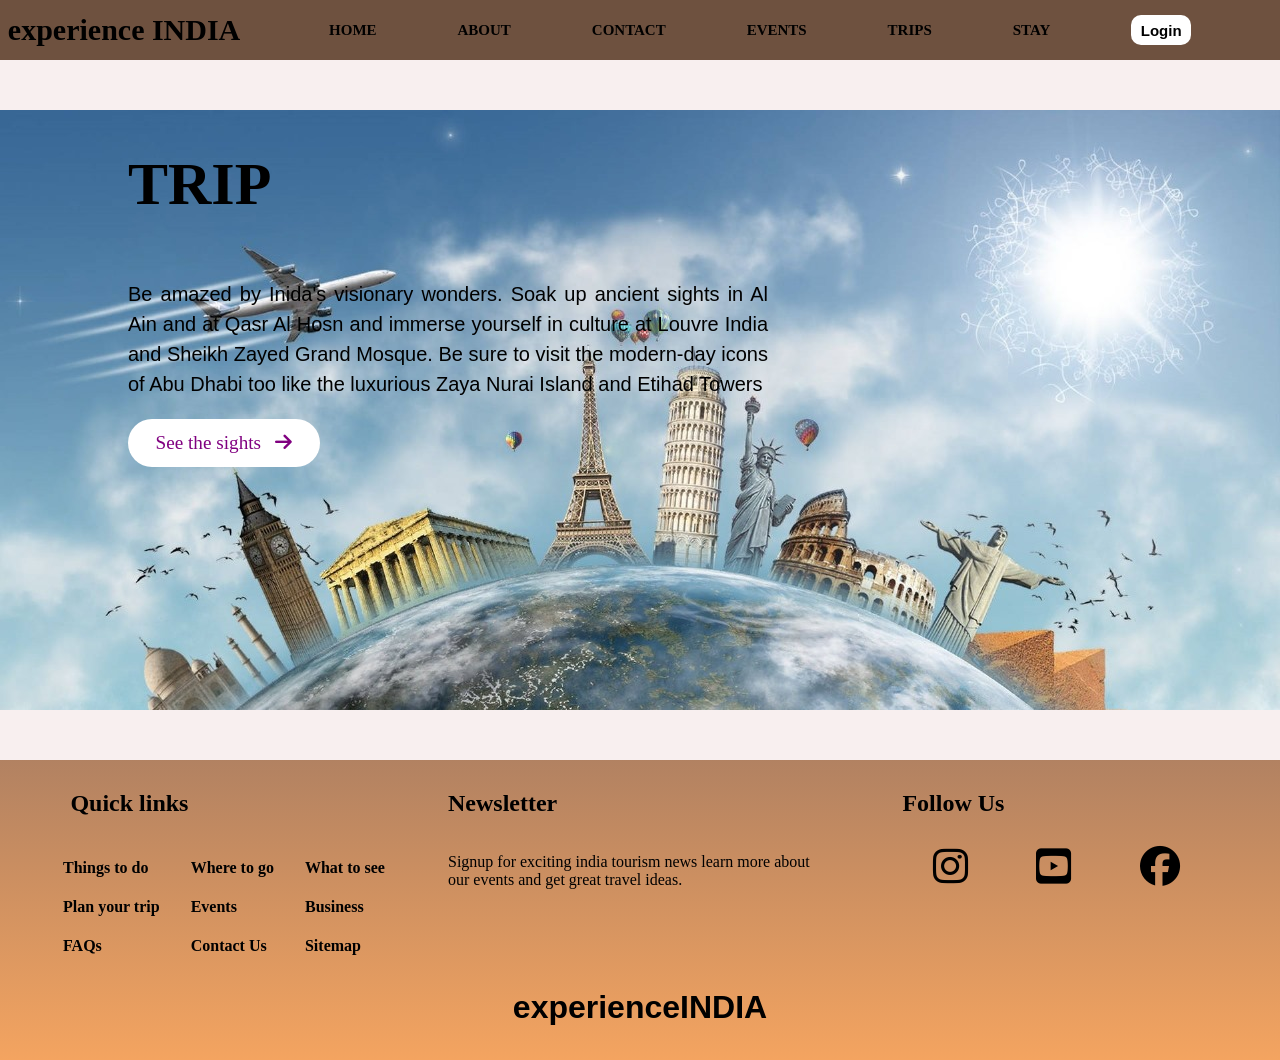
<file: index.html>
<!doctype html>
<html lang="en">
  <head>
    <meta charset="UTF-8" />
    <meta name="viewport" content="width=device-width, initial-scale=1.0" />
    <title>Trip</title>
    <link
      rel="stylesheet"
      href="https://cdnjs.cloudflare.com/ajax/libs/font-awesome/6.7.2/css/all.min.css"
      integrity="sha512-Evv84Mr4kqVGRNSgIGL/F/aIDqQb7xQ2vcrdIwxfjThSH8CSR7PBEakCr51Ck+w+/U6swU2Im1vVX0SVk9ABhg=="
      crossorigin="anonymous"
      referrerpolicy="no-referrer"
    />
    <link rel="stylesheet" href="./css/index.css" />
    <link rel="stylesheet" href="./css/nav.css" />
    <link rel="stylesheet" href="./css/footer.css" />
    <link
      rel="stylesheet"
      href="https://cdnjs.cloudflare.com/ajax/libs/font-awesome/6.7.2/css/all.min.css"
      integrity="sha512-Evv84Mr4kqVGRNSgIGL/F/aIDqQb7xQ2vcrdIwxfjThSH8CSR7PBEakCr51Ck+w+/U6swU2Im1vVX0SVk9ABhg=="
      crossorigin="anonymous"
      referrerpolicy="no-referrer"
    />
  </head>

  <body>
    <div class="parent">
      <div class="navbar">
        <label style="font-size: 30px; font-weight: bold"
          >experience INDIA</label
        >
        <div class="links">
          <a href="./index.html" class="link">HOME</a>
          <a href="./html/about.html" class="link">ABOUT</a>
          <a href="./html/contact.html" class="link">CONTACT</a>
          <a href="./html/events.html" class="link">EVENTS</a>
          <a href="./index.html" class="link">TRIPS</a>
          <a href="./html/stay.html" class="link">STAY</a>
          <a href="./html/login-form.html"
            ><button class="logbtn">Login</button></a
          >
        </div>
      </div>
      <div class="trip">
        <div class="trip_bg">
          <h1 class="trip_h1">TRIP</h1>
          <p class="trip_p">
            Be amazed by Inida's visionary wonders. Soak up ancient sights in Al
            Ain and at Qasr Al Hosn and immerse yourself in culture at Louvre
            India and Sheikh Zayed Grand Mosque. Be sure to visit the modern-day
            icons of Abu Dhabi too like the luxurious Zaya Nurai Island and
            Etihad Towers
          </p>
          <div class="trip_div">
            <a
              href="https://experienceindia.co.in/"
              class="trip_div_p"
              target="_blank"
              >See the sights &nbsp;&nbsp;<i class="fa-solid fa-arrow-right"></i
            ></a>
          </div>
        </div>
      </div>
      <div class="footer">
        <div class="c1">
          <div class="c1-1">
            <h2 style="margin-left: 10%">Quick links</h2>
            <div class="c1-1-1">
              <div>
                <h4>Things to do</h4>
                <h4>Plan your trip</h4>
                <h4>FAQs</h4>
              </div>
              <div>
                <h4>Where to go</h4>
                <h4>Events</h4>
                <h4>Contact Us</h4>
              </div>
              <div>
                <h4>What to see</h4>
                <h4>Business</h4>
                <h4>Sitemap</h4>
              </div>
            </div>
          </div>
          <div class="c1-2">
            <h2>Newsletter</h2>
            <div>
              <p>
                Signup for exciting india tourism news learn more about <br />
                our events and get great travel ideas.
              </p>
            </div>
          </div>
          <div class="c1-3">
            <h2 style="margin-left: 10%">Follow Us</h2>
            <div class="c1-3-1">
              <i class="fa-brands fa-instagram c1-3-1-icon"></i>
              <i class="fa-brands fa-square-youtube c1-3-1-icon"></i>
              <i class="fa-brands fa-facebook c1-3-1-icon"></i>
            </div>
            <div></div>
          </div>
        </div>
        <div class="c2">
          <h1
            style="
              font-family:
                &quot;Lucida Sans&quot;, &quot;Lucida Sans Regular&quot;,
                &quot;Lucida Grande&quot;, &quot;Lucida Sans Unicode&quot;,
                Geneva, Verdana, sans-serif;
            "
          >
            experienceINDIA
          </h1>
        </div>
      </div>
    </div>
  </body>
</html>
</file>
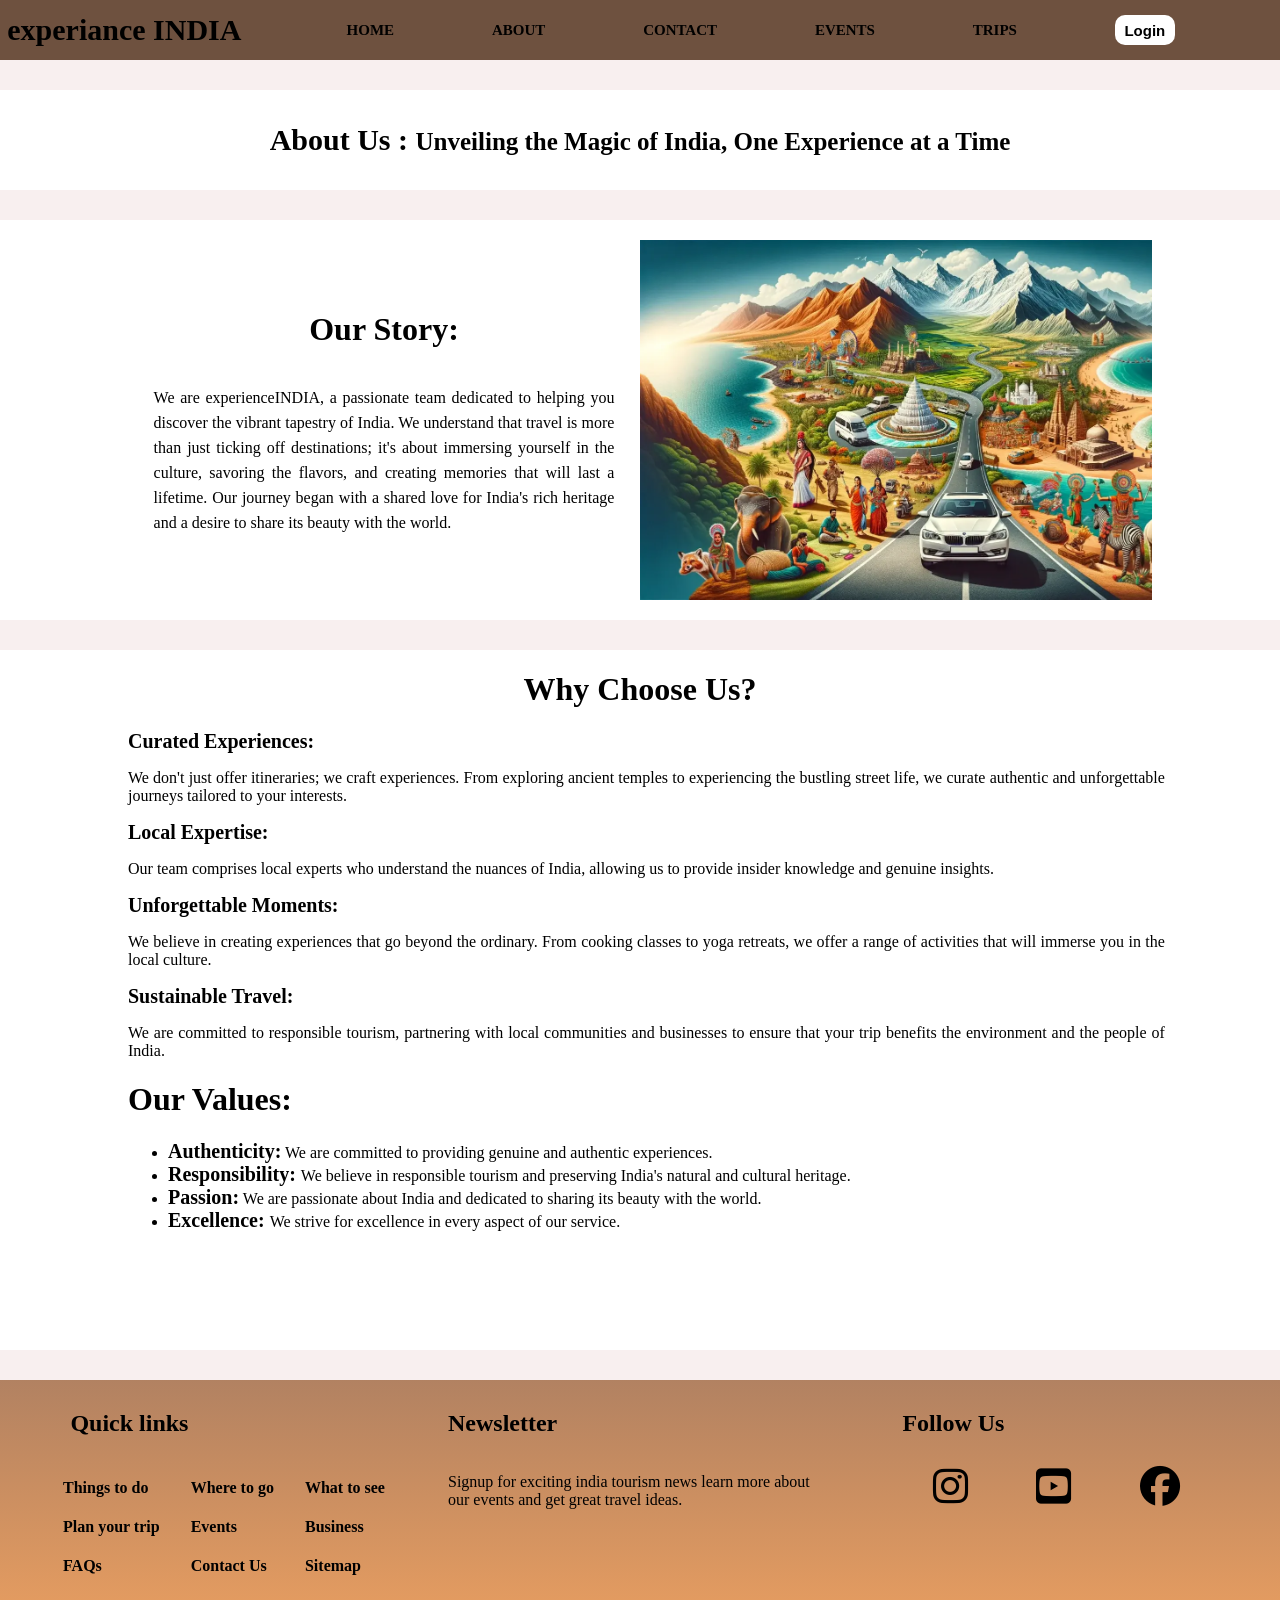
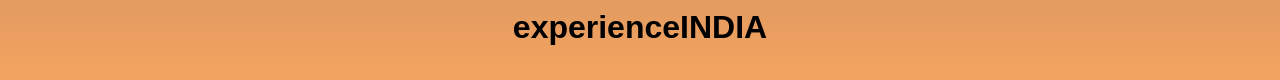
<file: about.html>
<!DOCTYPE html>
<html lang="en">
<head>
    <meta charset="UTF-8">
    <meta name="viewport" content="width=device-width, initial-scale=1.0">
    <title>AboutUs</title>
    <link rel="stylesheet" href="./about.css">
    <link rel="stylesheet" href="./nav.css">
    <link rel="stylesheet" href="./footer.css">
    <link rel="stylesheet" href="https://cdnjs.cloudflare.com/ajax/libs/font-awesome/6.7.2/css/all.min.css" integrity="sha512-Evv84Mr4kqVGRNSgIGL/F/aIDqQb7xQ2vcrdIwxfjThSH8CSR7PBEakCr51Ck+w+/U6swU2Im1vVX0SVk9ABhg==" crossorigin="anonymous" referrerpolicy="no-referrer" />

</head>
<body>
    <div class="parent">
        <div class="navbar">
            <label style="font-size: 30px;font-weight: bold;" >experiance INDIA</label>
            <div class="links"><a href="./trip.html" class="link">HOME</a>
            <a href="./about.html" class="link">ABOUT</a>
            <a href="./contact.html" class="link">CONTACT</a>
            <a href="./events.html" class="link">EVENTS</a>
            <a href="./trip.html" class="link">TRIPS</a>
            <button class="logbtn">Login</button>
            </div>
        </div>
        <div class="heading">
            <label style="font-size: 30px;font-weight: bold;">About Us : <span style="font-size: 25px;font-weight: bold;">Unveiling the Magic of India, One Experience at a Time</span></label>
        </div>
        <div class="d1">
            <div class="d1-1">
               <h1>Our Story:</h1>
               <p style="width: 90%;text-align: justify;line-height: 25px;">We are experienceINDIA, a passionate team dedicated to helping you discover the vibrant tapestry of India. We understand that travel is more than just ticking off destinations; it's about immersing yourself in the culture, savoring the flavors, and creating memories that will last a lifetime. Our journey began with a shared love for India's rich heritage and a desire to share its beauty with the world.</p> 
            </div>
            <div class="d1-2"></div>
        </div>
        <div class="d2">
            <h1>Why Choose Us?</h1>
            <div style="margin-left: 10%;">
                <label style="font-size: 20px;font-weight: bold;">Curated Experiences:</label>
                <p style="width: 90%;text-align: justify;">We don't just offer itineraries; we craft experiences. From exploring ancient temples to experiencing the bustling street life, we curate authentic and unforgettable journeys tailored to your interests.</p>
                <label style="font-size: 20px;font-weight: bold;">Local Expertise:</label>
                <p style="width: 90%;text-align: justify;">Our team comprises local experts who understand the nuances of India, allowing us to provide insider knowledge and genuine insights.</p>
                <label style="font-size: 20px;font-weight: bold;">Unforgettable Moments:</label>
                <p style="width: 90%;text-align: justify;">We believe in creating experiences that go beyond the ordinary. From cooking classes to yoga retreats, we offer a range of activities that will immerse you in the local culture.</p>
                <label style="font-size: 20px;font-weight: bold;">Sustainable Travel:</label>
                <p style="width: 90%;text-align: justify;">We are committed to responsible tourism, partnering with local communities and businesses to ensure that your trip benefits the environment and the people of India.</p>
                <h1>Our Values:</h1>
                <ul>
                    <li><span style="font-size: 20px;font-weight: bold;">Authenticity:</span> We are committed to providing genuine and authentic experiences.</li>
                    <li><span style="font-size: 20px;font-weight: bold;">Responsibility: </span>  We believe in responsible tourism and preserving India's natural and cultural heritage.</li>
                    <li><span style="font-size: 20px;font-weight: bold;">Passion:</span> We are passionate about India and dedicated to sharing its beauty with the world.</li>
                    <li><span style="font-size: 20px;font-weight: bold;">Excellence: </span> We strive for excellence in every aspect of our service.</li>
                </ul>
            </div>
        </div>
        <div class="footer">
            <div class="c1">
                <div class="c1-1">
                    <h2 style="margin-left: 10%;">Quick links</h2>
                    <div class="c1-1-1">
                        <div>
                            <h4>Things to do</h4>
                            <h4>Plan your trip</h4>
                            <h4>FAQs</h4>
                        </div>
                        <div>
                            <h4>Where to go</h4>
                            <h4>Events</h4>
                            <h4>Contact Us</h4>
                        </div>
                        <div>
                            <h4>What to see</h4>
                            <h4>Business</h4>
                            <h4>Sitemap</h4>
                        </div>
                    </div>
                </div>
                <div class="c1-2">
                    <h2>Newsletter</h2>
                    <div>
                        <p>Signup for exciting india tourism news
                           learn more about  <br> our events and get great
                           travel ideas.</p>
                    </div>
                </div>
                <div class="c1-3">
                    <h2 style="margin-left: 10%;">Follow Us</h2>
                    <div class="c1-3-1">
                        <i class="fa-brands fa-instagram c1-3-1-icon"></i>
                        <i class="fa-brands fa-square-youtube c1-3-1-icon"></i>
                        <i class="fa-brands fa-facebook c1-3-1-icon"></i>
                    </div>
                    <div>
    
                    </div>
                </div>
            </div>
            <div class="c2">
                <h1 style="font-family: 'Lucida Sans', 'Lucida Sans Regular', 'Lucida Grande', 'Lucida Sans Unicode', Geneva, Verdana, sans-serif;">experienceINDIA</h1>
            </div>
        </div>
    </div>
</body>
</html>
</file>
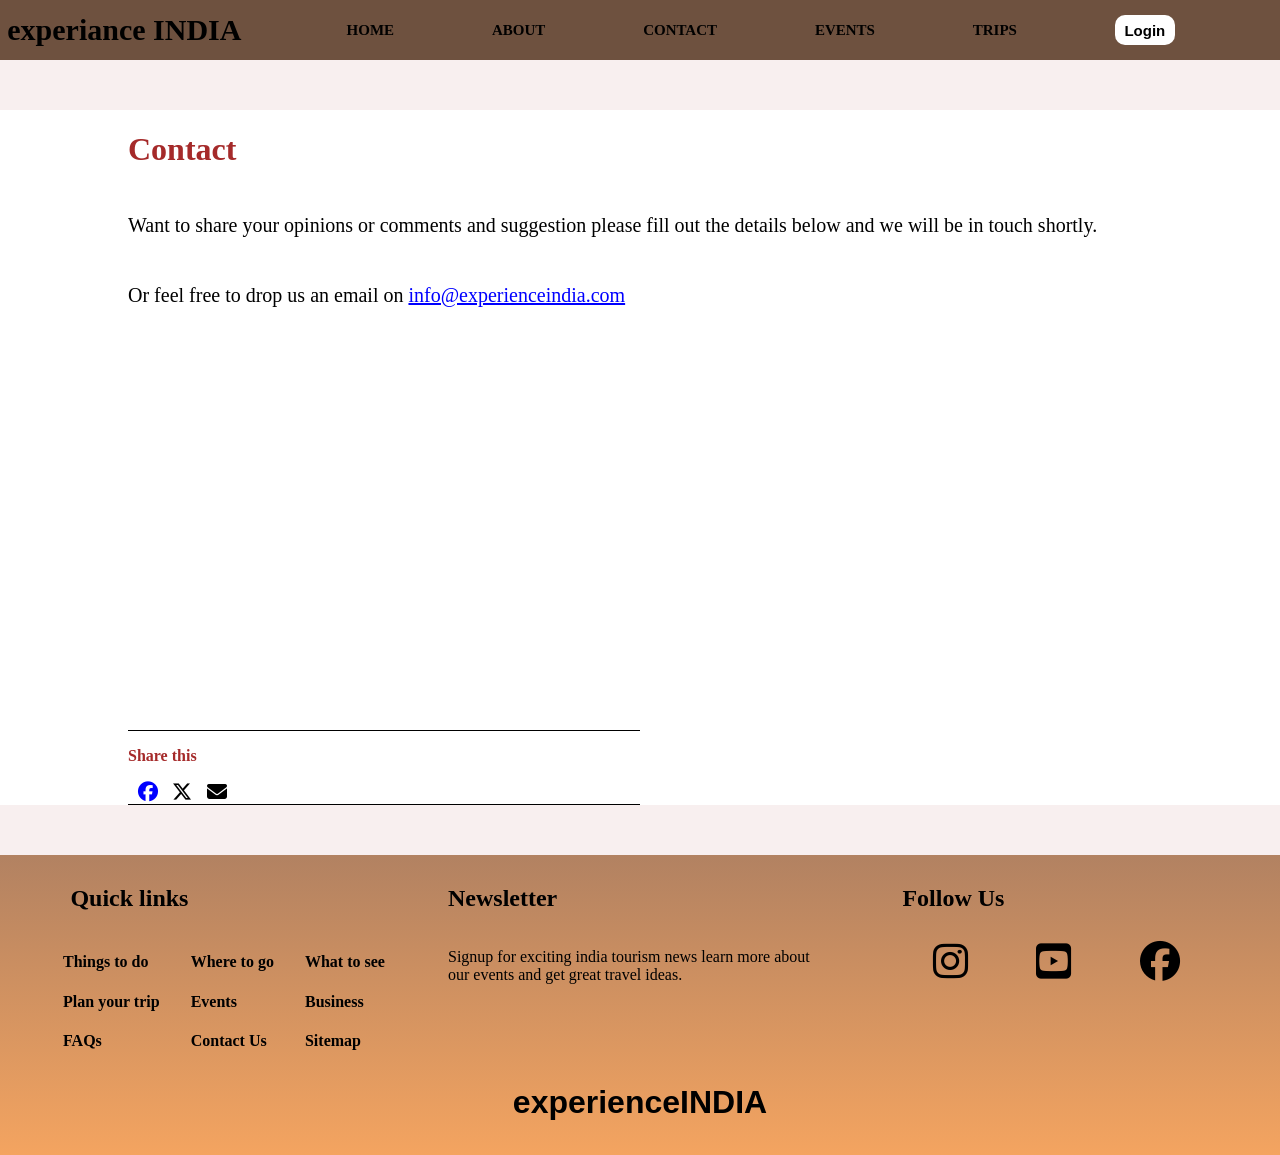
<file: contact.html>
<!DOCTYPE html>
<html lang="en">

<head>
    <meta charset="UTF-8">
    <meta name="viewport" content="width=device-width, initial-scale=1.0">
    <title>Contact</title>
    <link rel="stylesheet" href="https://cdnjs.cloudflare.com/ajax/libs/font-awesome/6.7.2/css/all.min.css"
        integrity="sha512-Evv84Mr4kqVGRNSgIGL/F/aIDqQb7xQ2vcrdIwxfjThSH8CSR7PBEakCr51Ck+w+/U6swU2Im1vVX0SVk9ABhg=="
        crossorigin="anonymous" referrerpolicy="no-referrer" />
    <link rel="stylesheet" href="./contact.css">
    <link rel="stylesheet" href="./nav.css">
    <link rel="stylesheet" href="./footer.css">

</head>

<body>
    <div class="parent">
        <div class="navbar">
            <label style="font-size: 30px;font-weight: bold;" >experiance INDIA</label>
            <div class="links"><a href="./trip.html" class="link">HOME</a>
            <a href="./about.html" class="link">ABOUT</a>
            <a href="./contact.html" class="link">CONTACT</a>
            <a href="./events.html" class="link">EVENTS</a>
            <a href="./trip.html" class="link">TRIPS</a>
            <button class="logbtn">Login</button>
            </div>
        </div>
        <div class="contact">
            <h1 class="c_h5">Contact</h1>
            <p class="c_p">Want to share your opinions or comments and suggestion please fill out the details below and we
                will be in touch shortly.</p>
            <p class="c_p">Or feel free to drop us an email on <a href="" class="c_a">info@experienceindia.com</a></p>
            <br><br>
            <iframe
                src="https://www.google.com/maps/embed?pb=!1m18!1m12!1m3!1d30765978.00238801!2d61.00083698256397!3d19.729113061269324!2m3!1f0!2f0!3f0!3m2!1i1024!2i768!4f13.1!3m3!1m2!1s0x30635ff06b92b791%3A0xd78c4fa1854213a6!2sIndia!5e0!3m2!1sen!2sin!4v1741948400689!5m2!1sen!2sin"
                width="600" height="450" style="border:0;" allowfullscreen="" loading="lazy"
                referrerpolicy="no-referrer-when-downgrade" class="c_map"></iframe>
            <div class="c_share">
                <b>
                    <p style="color: brown;">Share this</p>
                </b>
                <a href=""><i class="fa-brands fa-facebook c_icon" style="color: blue;"></i></a>
            <a href=""> <i class="fa-brands fa-x-twitter c_icon"></i></a>
                <a href="" class="c_icon"><i class="fa-solid fa-envelope "></i></a>
            </div>
        </div>
        <div class="footer">
            <div class="c1">
                <div class="c1-1">
                    <h2 style="margin-left: 10%;">Quick links</h2>
                    <div class="c1-1-1">
                        <div>
                            <h4>Things to do</h4>
                            <h4>Plan your trip</h4>
                            <h4>FAQs</h4>
                        </div>
                        <div>
                            <h4>Where to go</h4>
                            <h4>Events</h4>
                            <h4>Contact Us</h4>
                        </div>
                        <div>
                            <h4>What to see</h4>
                            <h4>Business</h4>
                            <h4>Sitemap</h4>
                        </div>
                    </div>
                </div>
                <div class="c1-2">
                    <h2>Newsletter</h2>
                    <div>
                        <p>Signup for exciting india tourism news
                           learn more about  <br> our events and get great
                           travel ideas.</p>
                    </div>
                </div>
                <div class="c1-3">
                    <h2 style="margin-left: 10%;">Follow Us</h2>
                    <div class="c1-3-1">
                        <i class="fa-brands fa-instagram c1-3-1-icon"></i>
                        <i class="fa-brands fa-square-youtube c1-3-1-icon"></i>
                        <i class="fa-brands fa-facebook c1-3-1-icon"></i>
                    </div>
                    <div>
    
                    </div>
                </div>
            </div>
            <div class="c2">
                <h1 style="font-family: 'Lucida Sans', 'Lucida Sans Regular', 'Lucida Grande', 'Lucida Sans Unicode', Geneva, Verdana, sans-serif;">experienceINDIA</h1>
            </div>
        </div>
    </div>
</body>

</html>
</file>
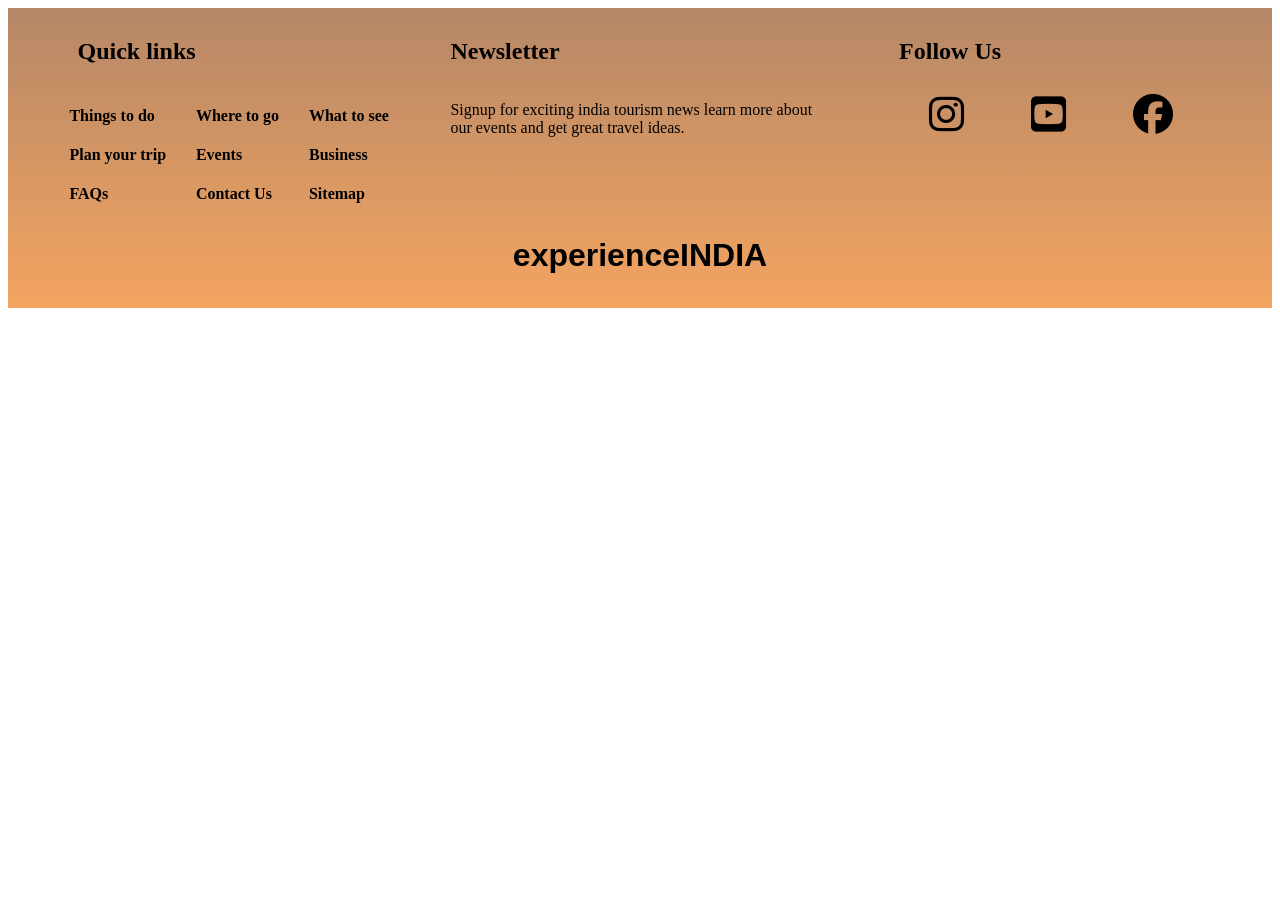
<file: footer.html>
<!DOCTYPE html>
<html lang="en">
<head>
    <meta charset="UTF-8">
    <meta name="viewport" content="width=device-width, initial-scale=1.0">
    <title>footer</title>
    <link rel="stylesheet" href="./footer.css">
    <link rel="stylesheet" href="https://cdnjs.cloudflare.com/ajax/libs/font-awesome/6.7.2/css/all.min.css" integrity="sha512-Evv84Mr4kqVGRNSgIGL/F/aIDqQb7xQ2vcrdIwxfjThSH8CSR7PBEakCr51Ck+w+/U6swU2Im1vVX0SVk9ABhg==" crossorigin="anonymous" referrerpolicy="no-referrer" />
</head>
<body>
    <div class="footer">
        <div class="c1">
            <div class="c1-1">
                <h2 style="margin-left: 10%;">Quick links</h2>
                <div class="c1-1-1">
                    <div>
                        <h4>Things to do</h4>
                        <h4>Plan your trip</h4>
                        <h4>FAQs</h4>
                    </div>
                    <div>
                        <h4>Where to go</h4>
                        <h4>Events</h4>
                        <h4>Contact Us</h4>
                    </div>
                    <div>
                        <h4>What to see</h4>
                        <h4>Business</h4>
                        <h4>Sitemap</h4>
                    </div>
                </div>
            </div>
            <div class="c1-2">
                <h2>Newsletter</h2>
                <div>
                    <p>Signup for exciting india tourism news
                       learn more about  <br> our events and get great
                       travel ideas.</p>
                </div>
            </div>
            <div class="c1-3">
                <h2 style="margin-left: 10%;">Follow Us</h2>
                <div class="c1-3-1">
                    <i class="fa-brands fa-instagram c1-3-1-icon"></i>
                    <i class="fa-brands fa-square-youtube c1-3-1-icon"></i>
                    <i class="fa-brands fa-facebook c1-3-1-icon"></i>
                </div>
                <div>

                </div>
            </div>
        </div>
        <div class="c2">
            <h1 style="font-family: 'Lucida Sans', 'Lucida Sans Regular', 'Lucida Grande', 'Lucida Sans Unicode', Geneva, Verdana, sans-serif;">experienceINDIA</h1>
        </div>
    </div>
</body>
</html>
</file>
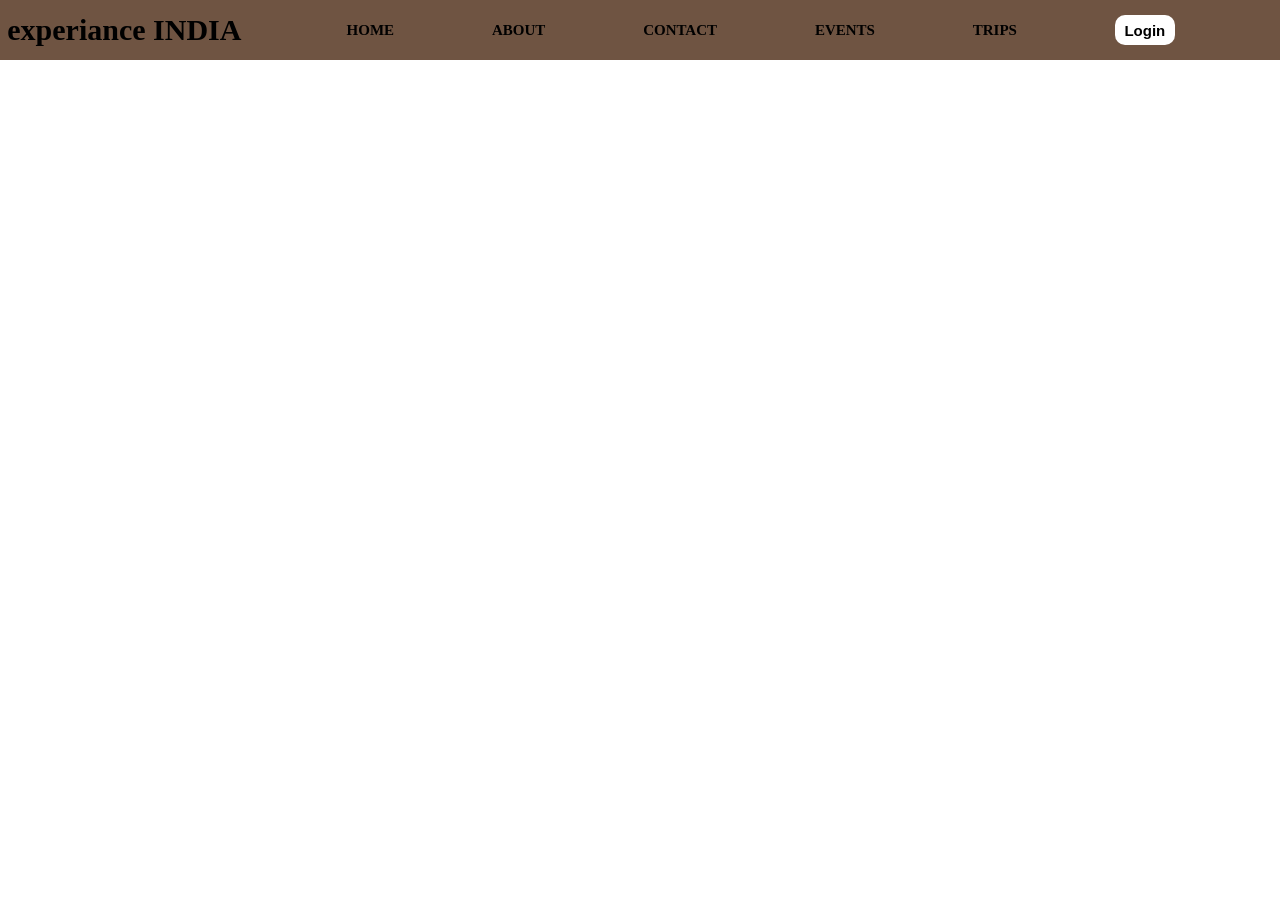
<file: nav.html>
<!DOCTYPE html>
<html lang="en">
<head>
    <meta charset="UTF-8">
    <meta name="viewport" content="width=device-width, initial-scale=1.0">
    <title>Document</title>
    <link rel="stylesheet" href="./nav.css">
</head>
<body>
    <div class="navbar">
            <label style="font-size: 30px;font-weight: bold;" >experiance INDIA</label>
            <div class="links"><a href="" class="link">HOME</a>
            <a href="" class="link">ABOUT</a>
            <a href="" class="link">CONTACT</a>
            <a href="" class="link">EVENTS</a>
            <a href="" class="link">TRIPS</a>
            <button class="logbtn">Login</button>
            </div>
    </div>
</body>
</html>
</file>
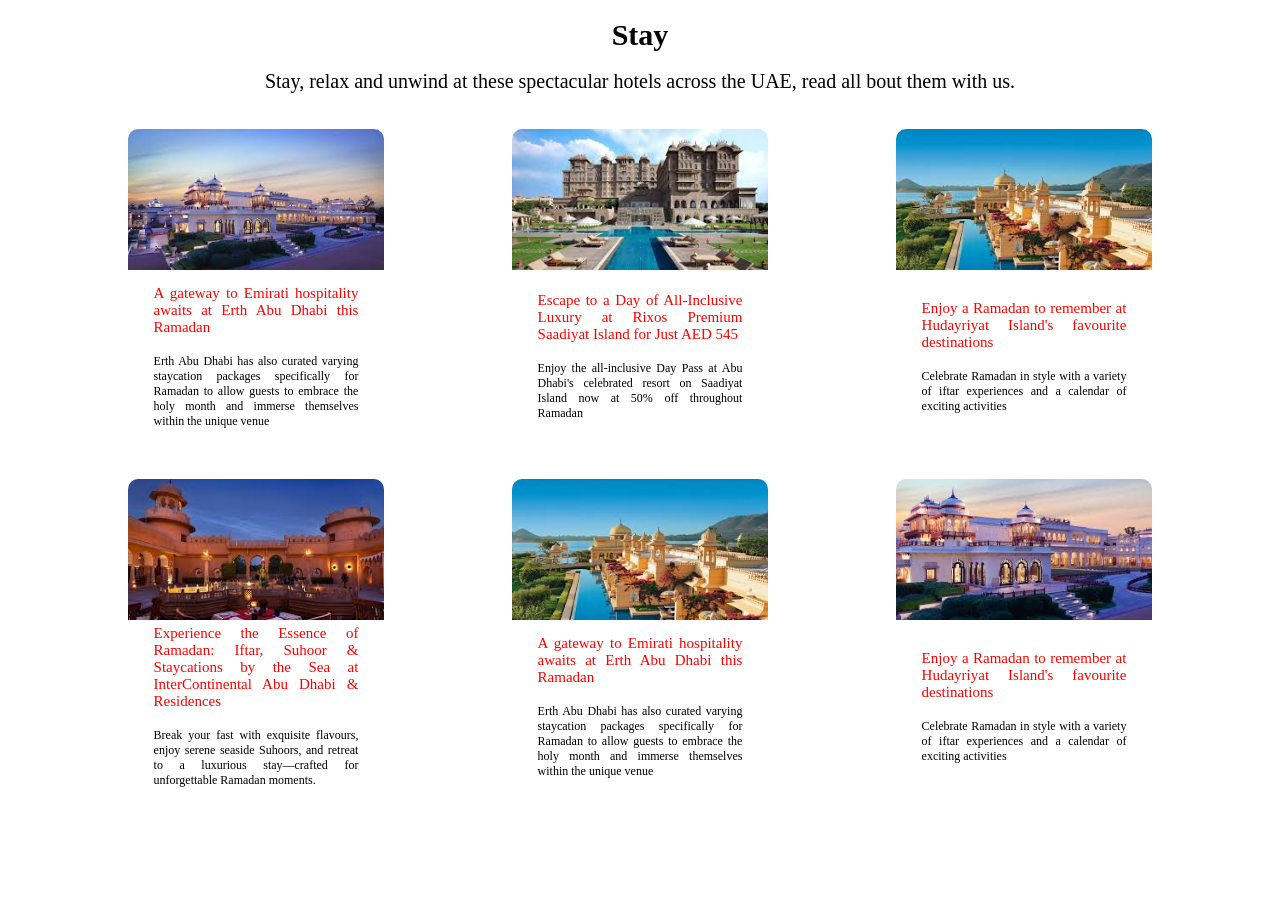
<file: stay.html>
<!DOCTYPE html>
<html lang="en">
<head>
    <meta charset="UTF-8">
    <meta name="viewport" content="width=device-width, initial-scale=1.0">
    <title>Stay</title>
    <link rel="stylesheet" href="./stay.css">
</head>
<body>
    <div class="parent">
        <div class="stay"><br>
            <label style="font-size: 30px;font-weight: bold;">Stay</label><br>
            <label style="font-size: 20px;">Stay, relax and unwind at these spectacular hotels across the UAE, read all bout them with us.</label><br>
            <div class="d1">
                <div class="d1-1">
                    <div class="d1-1-1"></div>
                    <div class="d1-1-2">
                        <label style="width: 80%;text-align: justify;font-size: 15px;color: red;">A gateway to Emirati hospitality awaits at Erth Abu Dhabi this Ramadan</label><br>
                        <label style="width: 80%;text-align: justify;font-size: 12px;">Erth Abu Dhabi has also curated varying staycation packages specifically for Ramadan to allow guests to embrace the holy month and immerse themselves within the unique venue</label>
                    </div>
                </div>
                <div class="d1-2">
                    <div class="d1-2-1"></div>
                    <div class="d1-2-2">
                        <label style="width: 80%;text-align: justify;font-size: 15px;color: red;">Escape to a Day of All-Inclusive Luxury at Rixos Premium Saadiyat Island for Just AED 545</label><br>
                        <label style="width: 80%;text-align: justify;font-size: 12px;">Enjoy the all-inclusive Day Pass at Abu Dhabi's celebrated resort on Saadiyat Island now at 50% off throughout Ramadan</label>
                    </div>
                </div>
                <div class="d1-3">
                    <div class="d1-3-1"></div>
                    <div class="d1-3-2">
                        <label style="width: 80%;text-align: justify;font-size: 15px;color: red;">Enjoy a Ramadan to remember at Hudayriyat Island's favourite destinations</label><br>
                        <label style="width: 80%;text-align: justify;font-size: 12px;">Celebrate Ramadan in style with a variety of iftar experiences and a calendar of exciting activities</label>
                    </div>
                </div>
            </div>
            <div class="d2">
                <div class="d2-1">
                    <div class="d2-1-1"></div>
                    <div class="d2-1-2">
                        <label style="width: 80%;text-align: justify;font-size: 15px;color: red;">Experience the Essence of Ramadan: Iftar, Suhoor & Staycations by the Sea at InterContinental Abu Dhabi & Residences</label><br>
                        <label style="width: 80%;text-align: justify;font-size: 12px;">Break your fast with exquisite flavours, enjoy serene seaside Suhoors, and retreat to a luxurious stay—crafted for unforgettable Ramadan moments.</label>
                    </div>
                </div>
                <div class="d2-2">
                    <div class="d2-2-1"></div>
                    <div class="d2-2-2">
                        <label style="width: 80%;text-align: justify;font-size: 15px;color: red;">A gateway to Emirati hospitality awaits at Erth Abu Dhabi this Ramadan</label><br>
                        <label style="width: 80%;text-align: justify;font-size: 12px;">Erth Abu Dhabi has also curated varying staycation packages specifically for Ramadan to allow guests to embrace the holy month and immerse themselves within the unique venue</label></div>
                </div>
                <div class="d2-3">
                    <div class="d2-3-1"></div>
                    <div class="d2-3-2">
                        <label style="width: 80%;text-align: justify;font-size: 15px;color: red;">Enjoy a Ramadan to remember at Hudayriyat Island's favourite destinations</label><br>
                        <label style="width: 80%;text-align: justify;font-size: 12px;">Celebrate Ramadan in style with a variety of iftar experiences and a calendar of exciting activities</label>
                    </div>
                </div>
            </div>
        </div>
    </div>
</body>
</html>
</file>
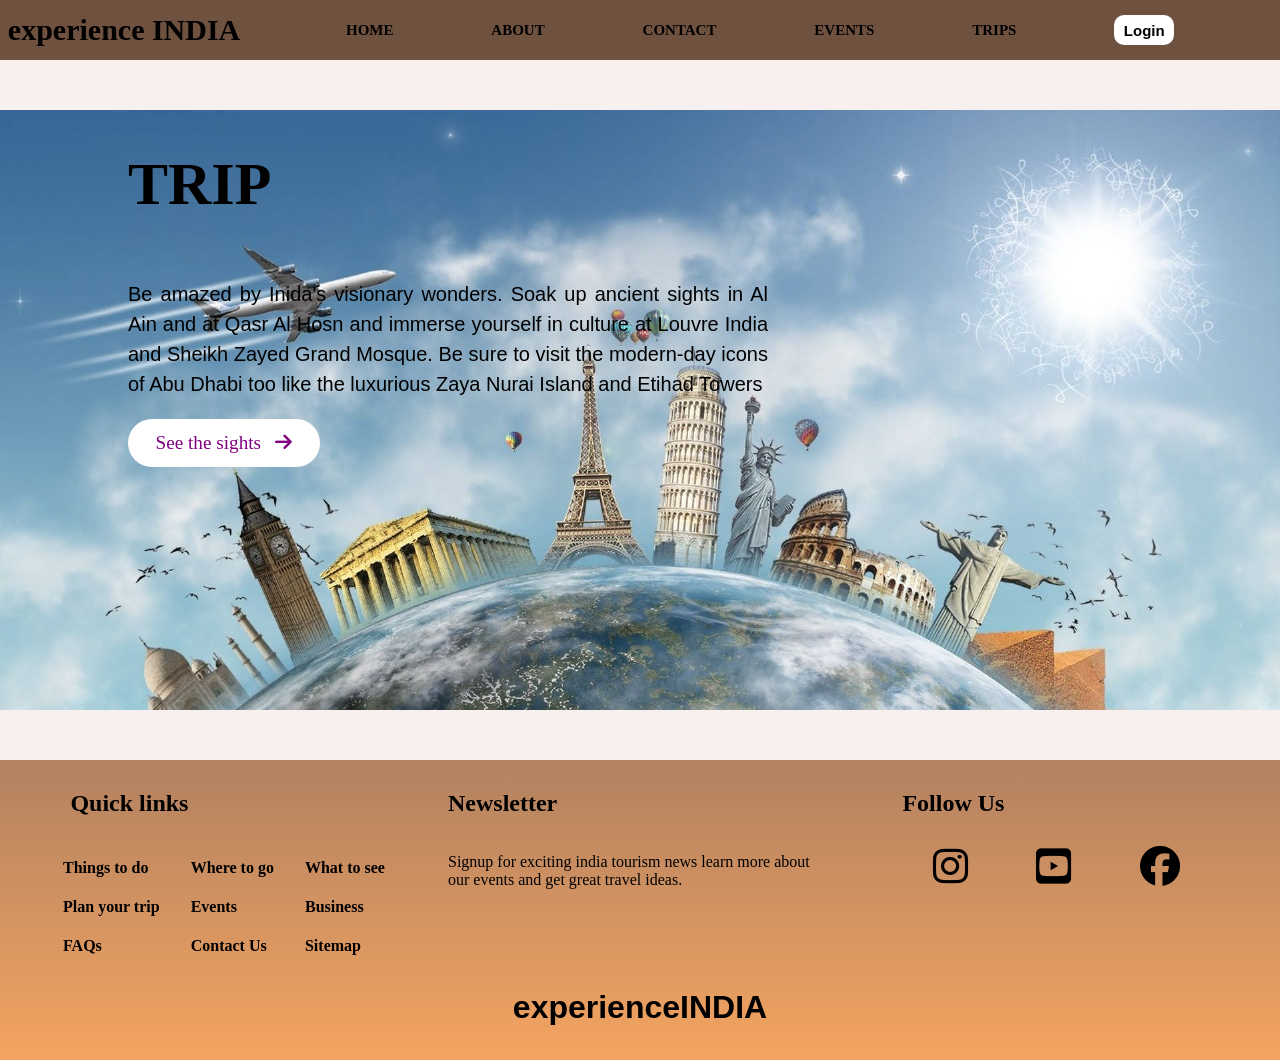
<file: trip.html>
<!doctype html>
<html lang="en">
  <head>
    <meta charset="UTF-8" />
    <meta name="viewport" content="width=device-width, initial-scale=1.0" />
    <title>Trip</title>
    <link
      rel="stylesheet"
      href="https://cdnjs.cloudflare.com/ajax/libs/font-awesome/6.7.2/css/all.min.css"
      integrity="sha512-Evv84Mr4kqVGRNSgIGL/F/aIDqQb7xQ2vcrdIwxfjThSH8CSR7PBEakCr51Ck+w+/U6swU2Im1vVX0SVk9ABhg=="
      crossorigin="anonymous"
      referrerpolicy="no-referrer"
    />
    <link rel="stylesheet" href="./trip.css" />
    <link rel="stylesheet" href="./nav.css" />
    <link rel="stylesheet" href="./footer.css" />
    <link
      rel="stylesheet"
      href="https://cdnjs.cloudflare.com/ajax/libs/font-awesome/6.7.2/css/all.min.css"
      integrity="sha512-Evv84Mr4kqVGRNSgIGL/F/aIDqQb7xQ2vcrdIwxfjThSH8CSR7PBEakCr51Ck+w+/U6swU2Im1vVX0SVk9ABhg=="
      crossorigin="anonymous"
      referrerpolicy="no-referrer"
    />
  </head>

  <body>
    <div class="parent">
      <div class="navbar">
        <label style="font-size: 30px; font-weight: bold"
          >experience INDIA</label
        >
        <div class="links">
          <a href="" class="link">HOME</a>
          <a href="./about.html" class="link">ABOUT</a>
          <a href="./contact.html" class="link">CONTACT</a>
          <a href="./events.html" class="link">EVENTS</a>
          <a href="./trip.html" class="link">TRIPS</a>
          <a href="./login form.html"><button class="logbtn">Login</button></a>
        </div>
      </div>
      <div class="trip">
        <div class="trip_bg">
          <h1 class="trip_h1">TRIP</h1>
          <p class="trip_p">
            Be amazed by Inida's visionary wonders. Soak up ancient sights in Al
            Ain and at Qasr Al Hosn and immerse yourself in culture at Louvre
            India and Sheikh Zayed Grand Mosque. Be sure to visit the modern-day
            icons of Abu Dhabi too like the luxurious Zaya Nurai Island and
            Etihad Towers
          </p>
          <div class="trip_div">
            <a
              href="https://experienceindia.co.in/"
              class="trip_div_p"
              target="_blank"
              >See the sights &nbsp;&nbsp;<i class="fa-solid fa-arrow-right"></i
            ></a>
          </div>
        </div>
      </div>
      <div class="footer">
        <div class="c1">
          <div class="c1-1">
            <h2 style="margin-left: 10%">Quick links</h2>
            <div class="c1-1-1">
              <div>
                <h4>Things to do</h4>
                <h4>Plan your trip</h4>
                <h4>FAQs</h4>
              </div>
              <div>
                <h4>Where to go</h4>
                <h4>Events</h4>
                <h4>Contact Us</h4>
              </div>
              <div>
                <h4>What to see</h4>
                <h4>Business</h4>
                <h4>Sitemap</h4>
              </div>
            </div>
          </div>
          <div class="c1-2">
            <h2>Newsletter</h2>
            <div>
              <p>
                Signup for exciting india tourism news learn more about <br />
                our events and get great travel ideas.
              </p>
            </div>
          </div>
          <div class="c1-3">
            <h2 style="margin-left: 10%">Follow Us</h2>
            <div class="c1-3-1">
              <i class="fa-brands fa-instagram c1-3-1-icon"></i>
              <i class="fa-brands fa-square-youtube c1-3-1-icon"></i>
              <i class="fa-brands fa-facebook c1-3-1-icon"></i>
            </div>
            <div></div>
          </div>
        </div>
        <div class="c2">
          <h1
            style="
              font-family:
                &quot;Lucida Sans&quot;, &quot;Lucida Sans Regular&quot;,
                &quot;Lucida Grande&quot;, &quot;Lucida Sans Unicode&quot;,
                Geneva, Verdana, sans-serif;
            "
          >
            experienceINDIA
          </h1>
        </div>
      </div>
    </div>
  </body>
</html>
</file>
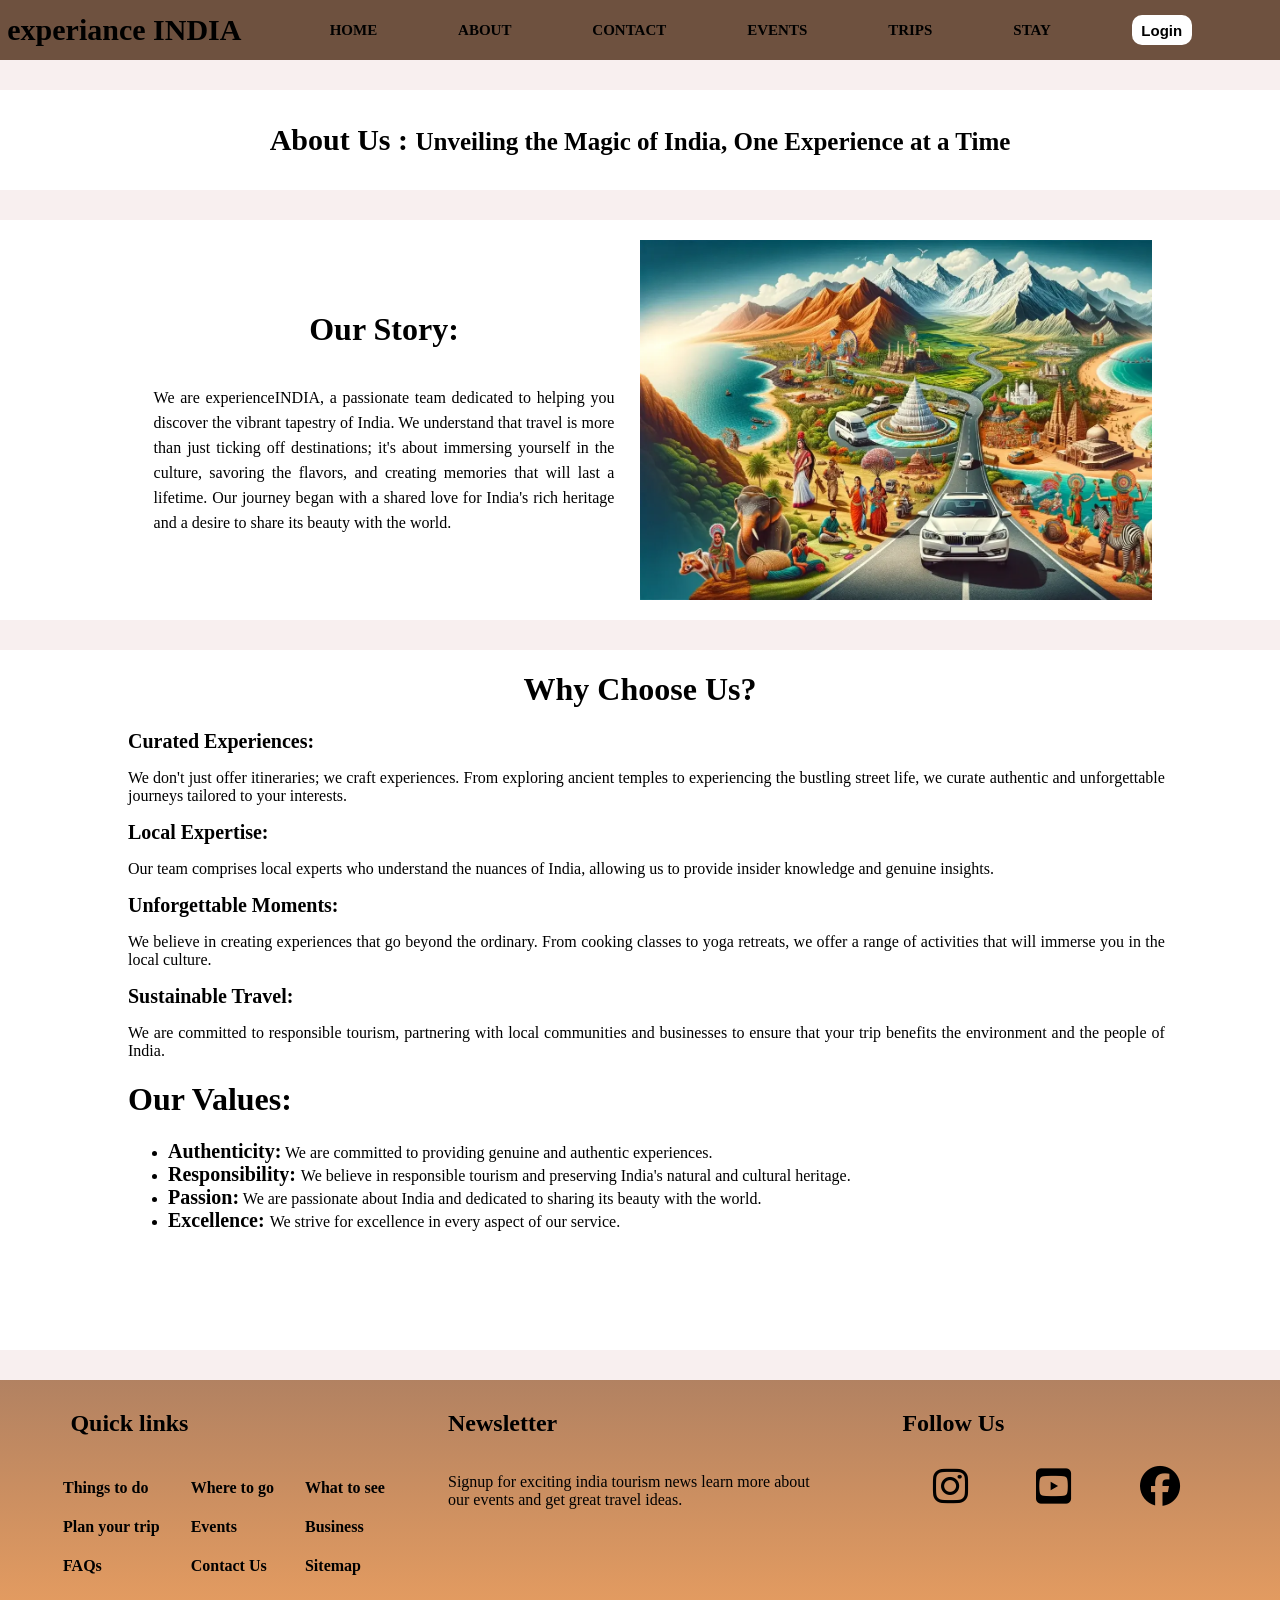
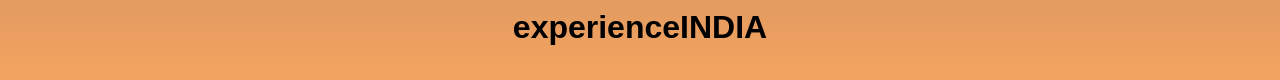
<file: html/about.html>
<!DOCTYPE html>
<html lang="en">
<head>
    <meta charset="UTF-8">
    <meta name="viewport" content="width=device-width, initial-scale=1.0">
    <title>AboutUs</title>
    <link rel="stylesheet" href="../css/about.css">
    <link rel="stylesheet" href="../css/nav.css">
    <link rel="stylesheet" href="../css/footer.css">
    <link rel="stylesheet" href="https://cdnjs.cloudflare.com/ajax/libs/font-awesome/6.7.2/css/all.min.css" integrity="sha512-Evv84Mr4kqVGRNSgIGL/F/aIDqQb7xQ2vcrdIwxfjThSH8CSR7PBEakCr51Ck+w+/U6swU2Im1vVX0SVk9ABhg==" crossorigin="anonymous" referrerpolicy="no-referrer" />

</head>
<body>
    <div class="parent">
        <div class="navbar">
            <label style="font-size: 30px;font-weight: bold;" >experiance INDIA</label>
            <div class="links"><a href="../index.html" class="link">HOME</a>
            <a href="../html/about.html" class="link">ABOUT</a>
            <a href="../html/contact.html" class="link">CONTACT</a>
            <a href="../html/events.html" class="link">EVENTS</a>
            <a href="../index.html" class="link">TRIPS</a>
            <a href="./html/stay.html" class="link">STAY</a>
            <a href="../html/login-form.html"><button class="logbtn">Login</button></a>
            </div>
        </div>
        <div class="heading">
            <label style="font-size: 30px;font-weight: bold;">About Us : <span style="font-size: 25px;font-weight: bold;">Unveiling the Magic of India, One Experience at a Time</span></label>
        </div>
        <div class="d1">
            <div class="d1-1">
               <h1>Our Story:</h1>
               <p style="width: 90%;text-align: justify;line-height: 25px;">We are experienceINDIA, a passionate team dedicated to helping you discover the vibrant tapestry of India. We understand that travel is more than just ticking off destinations; it's about immersing yourself in the culture, savoring the flavors, and creating memories that will last a lifetime. Our journey began with a shared love for India's rich heritage and a desire to share its beauty with the world.</p> 
            </div>
            <div class="d1-2"></div>
        </div>
        <div class="d2">
            <h1>Why Choose Us?</h1>
            <div style="margin-left: 10%;">
                <label style="font-size: 20px;font-weight: bold;">Curated Experiences:</label>
                <p style="width: 90%;text-align: justify;">We don't just offer itineraries; we craft experiences. From exploring ancient temples to experiencing the bustling street life, we curate authentic and unforgettable journeys tailored to your interests.</p>
                <label style="font-size: 20px;font-weight: bold;">Local Expertise:</label>
                <p style="width: 90%;text-align: justify;">Our team comprises local experts who understand the nuances of India, allowing us to provide insider knowledge and genuine insights.</p>
                <label style="font-size: 20px;font-weight: bold;">Unforgettable Moments:</label>
                <p style="width: 90%;text-align: justify;">We believe in creating experiences that go beyond the ordinary. From cooking classes to yoga retreats, we offer a range of activities that will immerse you in the local culture.</p>
                <label style="font-size: 20px;font-weight: bold;">Sustainable Travel:</label>
                <p style="width: 90%;text-align: justify;">We are committed to responsible tourism, partnering with local communities and businesses to ensure that your trip benefits the environment and the people of India.</p>
                <h1>Our Values:</h1>
                <ul>
                    <li><span style="font-size: 20px;font-weight: bold;">Authenticity:</span> We are committed to providing genuine and authentic experiences.</li>
                    <li><span style="font-size: 20px;font-weight: bold;">Responsibility: </span>  We believe in responsible tourism and preserving India's natural and cultural heritage.</li>
                    <li><span style="font-size: 20px;font-weight: bold;">Passion:</span> We are passionate about India and dedicated to sharing its beauty with the world.</li>
                    <li><span style="font-size: 20px;font-weight: bold;">Excellence: </span> We strive for excellence in every aspect of our service.</li>
                </ul>
            </div>
        </div>
        <div class="footer">
            <div class="c1">
                <div class="c1-1">
                    <h2 style="margin-left: 10%;">Quick links</h2>
                    <div class="c1-1-1">
                        <div>
                            <h4>Things to do</h4>
                            <h4>Plan your trip</h4>
                            <h4>FAQs</h4>
                        </div>
                        <div>
                            <h4>Where to go</h4>
                            <h4>Events</h4>
                            <h4>Contact Us</h4>
                        </div>
                        <div>
                            <h4>What to see</h4>
                            <h4>Business</h4>
                            <h4>Sitemap</h4>
                        </div>
                    </div>
                </div>
                <div class="c1-2">
                    <h2>Newsletter</h2>
                    <div>
                        <p>Signup for exciting india tourism news
                           learn more about  <br> our events and get great
                           travel ideas.</p>
                    </div>
                </div>
                <div class="c1-3">
                    <h2 style="margin-left: 10%;">Follow Us</h2>
                    <div class="c1-3-1">
                        <i class="fa-brands fa-instagram c1-3-1-icon"></i>
                        <i class="fa-brands fa-square-youtube c1-3-1-icon"></i>
                        <i class="fa-brands fa-facebook c1-3-1-icon"></i>
                    </div>
                    <div>
    
                    </div>
                </div>
            </div>
            <div class="c2">
                <h1 style="font-family: 'Lucida Sans', 'Lucida Sans Regular', 'Lucida Grande', 'Lucida Sans Unicode', Geneva, Verdana, sans-serif;">experienceINDIA</h1>
            </div>
        </div>
    </div>
</body>
</html>
</file>
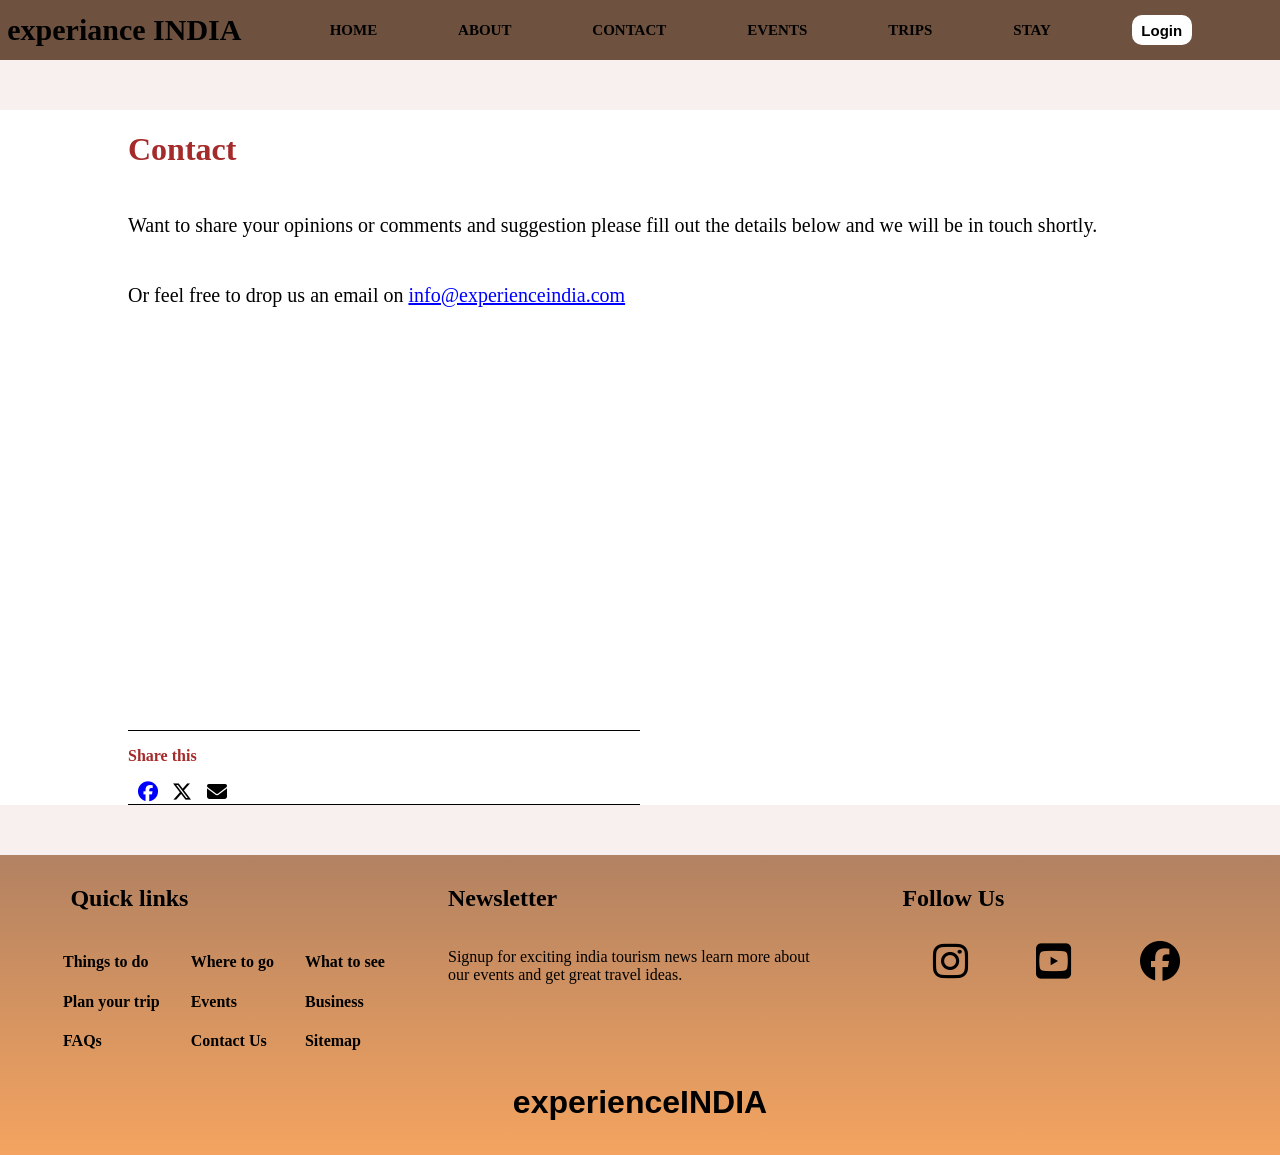
<file: html/contact.html>
<!DOCTYPE html>
<html lang="en">

<head>
    <meta charset="UTF-8">
    <meta name="viewport" content="width=device-width, initial-scale=1.0">
    <title>Contact</title>
    <link rel="stylesheet" href="https://cdnjs.cloudflare.com/ajax/libs/font-awesome/6.7.2/css/all.min.css"
        integrity="sha512-Evv84Mr4kqVGRNSgIGL/F/aIDqQb7xQ2vcrdIwxfjThSH8CSR7PBEakCr51Ck+w+/U6swU2Im1vVX0SVk9ABhg=="
        crossorigin="anonymous" referrerpolicy="no-referrer" />
    <link rel="stylesheet" href="../css/contact.css">
    <link rel="stylesheet" href="../css/nav.css">
    <link rel="stylesheet" href="../css/footer.css">

</head>

<body>
    <div class="parent">
        <div class="navbar">
            <label style="font-size: 30px;font-weight: bold;" >experiance INDIA</label>
            <div class="links"><a href="../index.html" class="link">HOME</a>
            <a href="../html/about.html" class="link">ABOUT</a>
            <a href="../html/contact.html" class="link">CONTACT</a>
            <a href="../html/events.html" class="link">EVENTS</a>
            <a href="../index.html" class="link">TRIPS</a>
            <a href="./html/stay.html" class="link">STAY</a>
             <a href="../html/login-form.html"><button class="logbtn">Login</button></a>
            </div>
        </div>
        <div class="contact">
            <h1 class="c_h5">Contact</h1>
            <p class="c_p">Want to share your opinions or comments and suggestion please fill out the details below and we
                will be in touch shortly.</p>
            <p class="c_p">Or feel free to drop us an email on <a href="" class="c_a">info@experienceindia.com</a></p>
            <br><br>
            <iframe
                src="https://www.google.com/maps/embed?pb=!1m18!1m12!1m3!1d30765978.00238801!2d61.00083698256397!3d19.729113061269324!2m3!1f0!2f0!3f0!3m2!1i1024!2i768!4f13.1!3m3!1m2!1s0x30635ff06b92b791%3A0xd78c4fa1854213a6!2sIndia!5e0!3m2!1sen!2sin!4v1741948400689!5m2!1sen!2sin"
                width="600" height="450" style="border:0;" allowfullscreen="" loading="lazy"
                referrerpolicy="no-referrer-when-downgrade" class="c_map"></iframe>
            <div class="c_share">
                <b>
                    <p style="color: brown;">Share this</p>
                </b>
                <a href=""><i class="fa-brands fa-facebook c_icon" style="color: blue;"></i></a>
            <a href=""> <i class="fa-brands fa-x-twitter c_icon"></i></a>
                <a href="" class="c_icon"><i class="fa-solid fa-envelope "></i></a>
            </div>
        </div>
        <div class="footer">
            <div class="c1">
                <div class="c1-1">
                    <h2 style="margin-left: 10%;">Quick links</h2>
                    <div class="c1-1-1">
                        <div>
                            <h4>Things to do</h4>
                            <h4>Plan your trip</h4>
                            <h4>FAQs</h4>
                        </div>
                        <div>
                            <h4>Where to go</h4>
                            <h4>Events</h4>
                            <h4>Contact Us</h4>
                        </div>
                        <div>
                            <h4>What to see</h4>
                            <h4>Business</h4>
                            <h4>Sitemap</h4>
                        </div>
                    </div>
                </div>
                <div class="c1-2">
                    <h2>Newsletter</h2>
                    <div>
                        <p>Signup for exciting india tourism news
                           learn more about  <br> our events and get great
                           travel ideas.</p>
                    </div>
                </div>
                <div class="c1-3">
                    <h2 style="margin-left: 10%;">Follow Us</h2>
                    <div class="c1-3-1">
                        <i class="fa-brands fa-instagram c1-3-1-icon"></i>
                        <i class="fa-brands fa-square-youtube c1-3-1-icon"></i>
                        <i class="fa-brands fa-facebook c1-3-1-icon"></i>
                    </div>
                    <div>
    
                    </div>
                </div>
            </div>
            <div class="c2">
                <h1 style="font-family: 'Lucida Sans', 'Lucida Sans Regular', 'Lucida Grande', 'Lucida Sans Unicode', Geneva, Verdana, sans-serif;">experienceINDIA</h1>
            </div>
        </div>
    </div>
</body>

</html>
</file>
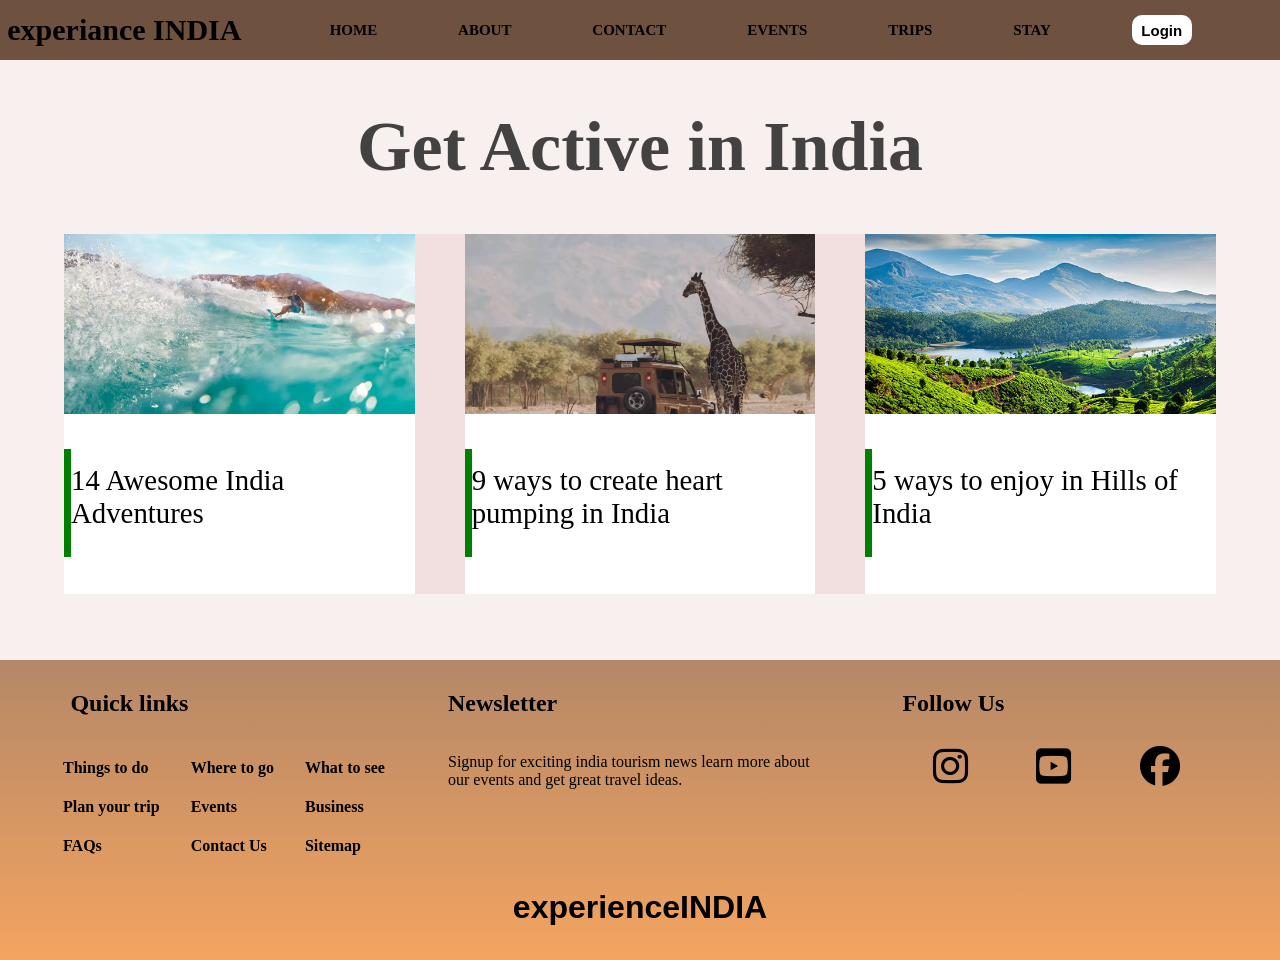
<file: html/events.html>
<!doctype html>
<html lang="en">
  <head>
    <meta charset="UTF-8" />
    <meta name="viewport" content="width=device-width, initial-scale=1.0" />
    <title>Tourism</title>
    <link
      rel="stylesheet"
      href="https://cdnjs.cloudflare.com/ajax/libs/font-awesome/6.7.2/css/all.min.css"
      integrity="sha512-Evv84Mr4kqVGRNSgIGL/F/aIDqQb7xQ2vcrdIwxfjThSH8CSR7PBEakCr51Ck+w+/U6swU2Im1vVX0SVk9ABhg=="
      crossorigin="anonymous"
      referrerpolicy="no-referrer"
    />
    <link rel="stylesheet" href="../css/events.css" />
    <link rel="stylesheet" href="../css/nav.css" />
    <link rel="stylesheet" href="../css/footer.css" />
  </head>
  <body>
    <div class="parent">
      <div class="navbar">
        <label style="font-size: 30px; font-weight: bold"
          >experiance INDIA</label
        >
        <div class="links">
          <a href="../index.html" class="link">HOME</a>
          <a href="../html/about.html" class="link">ABOUT</a>
          <a href="../html/contact.html" class="link">CONTACT</a>
          <a href="../html/events.html" class="link">EVENTS</a>
          <a href="../index.html" class="link">TRIPS</a>
          <a href="./html/stay.html" class="link">STAY</a>
           <a href="../html/login-form.html"><button class="logbtn">Login</button></a>
        </div>
      </div>
      <div class="event">
        <h1 class="page3_h1">Get Active in India</h1>
        <div class="page3_div">
          <div class="page3_div1">
            <div class="page3_div1_bg"></div>
            <div class="page3_div1_1"></div>
            <div class="page3_div1_p">14 Awesome India Adventures</div>
          </div>
          <div class="page3_div2">
            <div class="page3_div2_bg"></div>
            <div class="page3_div1_1"></div>
            <div class="page3_div1_p">
              9 ways to create heart pumping in India
            </div>
          </div>
          <div class="page3_div3">
            <div class="page3_div3_bg"></div>
            <div class="page3_div1_1"></div>
            <div class="page3_div1_p">5 ways to enjoy in Hills of India</div>
          </div>
        </div>
      </div>
    </div>
    <div class="footer">
      <div class="c1">
        <div class="c1-1">
          <h2 style="margin-left: 10%">Quick links</h2>
          <div class="c1-1-1">
            <div>
              <h4>Things to do</h4>
              <h4>Plan your trip</h4>
              <h4>FAQs</h4>
            </div>
            <div>
              <h4>Where to go</h4>
              <h4>Events</h4>
              <h4>Contact Us</h4>
            </div>
            <div>
              <h4>What to see</h4>
              <h4>Business</h4>
              <h4>Sitemap</h4>
            </div>
          </div>
        </div>
        <div class="c1-2">
          <h2>Newsletter</h2>
          <div>
            <p>
              Signup for exciting india tourism news learn more about <br />
              our events and get great travel ideas.
            </p>
          </div>
        </div>
        <div class="c1-3">
          <h2 style="margin-left: 10%">Follow Us</h2>
          <div class="c1-3-1">
            <i class="fa-brands fa-instagram c1-3-1-icon"></i>
            <i class="fa-brands fa-square-youtube c1-3-1-icon"></i>
            <i class="fa-brands fa-facebook c1-3-1-icon"></i>
          </div>
          <div></div>
        </div>
      </div>
      <div class="c2">
        <h1
          style="
            font-family:
              &quot;Lucida Sans&quot;, &quot;Lucida Sans Regular&quot;,
              &quot;Lucida Grande&quot;, &quot;Lucida Sans Unicode&quot;,
              Geneva, Verdana, sans-serif;
          "
        >
          experienceINDIA
        </h1>
      </div>
    </div>
  </body>
</html>
</file>
<file: css/index.css>
body{
    margin: 0px;
}
.parent{
    
    width: 100%;
    height: auto;
    display: flex;
    flex-direction: column;
    background-color:rgba(165, 42, 42, 0.073);
}
.trip{
    margin-top: 50px;
    margin-bottom: 50px;
    width: 100%;
    height: auto;
    display: flex;
    flex-direction: column;
}
.trip_bg{
    width: 100%;
    height: 600px;
    background-image: url(../images/trip\ img.jpg);
    background-repeat: no-repeat;
    background-size: cover;
    display: flex;
    flex-direction: column;
}
.trip_h1{
    font-size: 60px;
    color: black;
    margin-left: 10%;
}
.trip_p{
    color: black;
    line-height:30px;
    width: 50%;
    text-align: justify;
    font-size: 20px;
    margin-left: 10%;
    font-family: 'Franklin Gothic Medium', 'Arial Narrow', Arial, sans-serif;
}
.trip_div{
    width: 15%;
    height: 8%;
    background-color: white;
    margin-left: 10%;
    display: flex;
    align-items: center;
    justify-content: center;
    border-radius: 50px;
}
.trip_div:hover{
    width: 15%;
    height: 8%;
    background-image: linear-gradient(to right,purple,rgb(112, 112, 171));
    margin-left: 10%;
    display: flex;
    align-items: center;
    justify-content: center;
    border-radius: 50px;
    transition: all 1.9s;
}
.trip_div_p{
    text-decoration: none;
    font-size: 120%;
    color: purple;
}

.trip_div:hover .trip_div_p{
    color: white;
    transition: all 0.9s;
}

/* Tablet & Medium Screens (max-width: 768px) */
@media screen and (max-width: 768px) {
    .trip_h1{
        font-size: 40px;
        margin-left: 5%;
    }
    
    .trip_p{
        font-size: 16px;
        width: 90%;
        margin-left: 5%;
        line-height: 25px;
    }
    
    .trip_bg{
        height: 400px;
    }
    
    .trip_div{
        width: 25%;
        height: 10%;
        margin-left: 5%;
    }
    
    .trip_div:hover{
        width: 25%;
        margin-left: 5%;
    }
    
    .trip_div_p{
        font-size: 100%;
    }
}

/* Mobile Devices (max-width: 480px) */
@media screen and (max-width: 480px) {
    .trip{
        margin-top: 30px;
        margin-bottom: 30px;
    }
    
    .trip_bg{
        height: 300px;
    }
    
    .trip_h1{
        font-size: 28px;
        margin-left: 5%;
        margin-top: 10px;
    }
    
    .trip_p{
        font-size: 14px;
        width: 90%;
        margin-left: 5%;
        margin-right: 5%;
        line-height: 22px;
        text-align: left;
    }
    
    .trip_div{
        width: 50%;
        height: 12%;
        margin-left: 5%;
        margin-top: 15px;
        margin-bottom: 15px;
    }
    
    .trip_div:hover{
        width: 50%;
        margin-left: 5%;
    }
    
    .trip_div_p{
        font-size: 90%;
    }
}

/* Extra Small Devices (max-width: 360px) */
@media screen and (max-width: 360px) {
    .trip_bg{
        height: 250px;
    }
    
    .trip_h1{
        font-size: 22px;
        margin-left: 5%;
    }
    
    .trip_p{
        font-size: 12px;
        line-height: 20px;
    }
    
    .trip_div{
        width: 60%;
        margin-left: 5%;
    }
    
    .trip_div:hover{
        width: 60%;
        margin-left: 5%;
    }
}
</file>
<file: css/nav.css>
body{
    margin: 0px;
}
.navbar
{
    height: 60px;
    width: 100%;
    display: flex;
    justify-content: space-evenly;
    align-items: center;
    background-color: rgba(84, 52, 30, 0.841);
}
.links{
    width: 80%;
    height: 100%;
    display: flex;
    flex-direction: row;
    justify-content: space-evenly;
    align-items: center;
}
.link{
    color: black;
    font-weight: bold;
    text-decoration: none;
    font-size: 15px;
}
.logbtn{
    border: none;
    border-radius: 10px;
    height: 30px;
    width: 60px;
    font-size: 15px;
    font-weight: bold;
    background-color: white;
}
.logbtn:hover{
    background-color: black;
    color: white;
}
.link:hover{
    color: white;
    font-size: 20px;
}

/* Tablet & Medium Screens (max-width: 768px) */
@media screen and (max-width: 768px) {
    .navbar{
        height: 50px;
    }
    
    .links{
        width: 85%;
        gap: 15px;
    }
    
    .link{
        font-size: 13px;
    }
    
    .link:hover{
        font-size: 15px;
    }
    
    .logbtn{
        height: 28px;
        width: 55px;
        font-size: 13px;
    }
}

/* Mobile Devices (max-width: 480px) */
@media screen and (max-width: 480px) {
    .navbar{
        height: 45px;
        padding: 0 10px;
        justify-content: space-between;
    }
    
    .links{
        width: 90%;
        gap: 10px;
        justify-content: flex-start;
    }
    
    .link{
        font-size: 11px;
        padding: 5px;
    }
    
    .link:hover{
        font-size: 12px;
    }
    
    .logbtn{
        height: 25px;
        width: 50px;
        font-size: 11px;
        padding: 0 5px;
    }
}

/* Extra Small Devices (max-width: 360px) */
@media screen and (max-width: 360px) {
    .navbar{
        height: 40px;
        flex-direction: row;
    }
    
    .links{
        width: 100%;
        gap: 8px;
    }
    
    .link{
        font-size: 10px;
    }
    
    .link:hover{
        font-size: 11px;
    }
    
    .logbtn{
        height: 22px;
        width: 45px;
        font-size: 10px;
    }
}
</file>
<file: css/footer.css>
/* body{
    margin: 0px;
} */

/* footer */
.footer{
    width: 100%;
    height: 300px;
    /* background-color: yellow; */
    background-image: linear-gradient(to top,sandybrown,rgba(139, 69, 19, 0.644));
    display: flex;
    flex-direction: column;
}
/* child1 */
.c1{
    width: 100%;
    height: 70%;
    /* background-color: rgba(165, 42, 42, 0.322); */
    display: flex;
    flex-direction: row;
    justify-content: space-evenly;
    align-items: center;
}
/* c1 childs */
.c1-1,.c1-2,.c1-3{
    /* background-color: red; */
    width: 30%;
    height: 90%;
    display: flex;
    flex-direction: column;
    color: black;
}
.c1-1-1{
    /* background-color: orange; */
    width: 100%;
    height: 70%;
    display: flex;
    flex-direction: row;
    justify-content: space-evenly;
}
.c1-3-1{
    width: 100%;
    height: 30%;
    /* background-color:brown; */
    display: flex;
    flex-direction: row;
    justify-content: space-evenly;
    align-items: center;
}
.c1-3-1-icon{
    font-size: 40px;
}
/* child2 */
.c2{
    width: 100%;
    height: 25%;
    /* background-color: red; */
    display: flex;
    justify-content: center;
    align-items: center;
}
.c2-logo{
    width: 15%;
    height: 50%;
}

/* Tablet & Medium Screens (max-width: 768px) */
@media screen and (max-width: 768px) {
    .footer{
        height: 350px;
    }
    
    .c1{
        flex-direction: row;
        height: 75%;
        gap: 10px;
    }
    
    .c1-1, .c1-2, .c1-3{
        width: 32%;
        height: 100%;
    }
    
    .c1-1-1{
        flex-direction: column;
        justify-content: flex-start;
    }
    
    .c1-3-1-icon{
        font-size: 32px;
    }
    
    .c2{
        height: 25%;
    }
    
    .c2-logo{
        width: 20%;
        height: 60%;
    }
}

/* Mobile Devices (max-width: 480px) */
@media screen and (max-width: 480px) {
    .footer{
        height: auto;
        padding: 20px 0;
    }
    
    .c1{
        flex-direction: column;
        height: auto;
        gap: 20px;
        padding: 15px;
    }
    
    .c1-1, .c1-2, .c1-3{
        width: 100%;
        height: auto;
        padding: 10px 0;
    }
    
    .c1-1-1{
        flex-direction: row;
        justify-content: space-around;
        gap: 10px;
    }
    
    .c1-3-1{
        height: auto;
        padding: 10px 0;
    }
    
    .c1-3-1-icon{
        font-size: 28px;
        margin: 0 5px;
    }
    
    .c2{
        height: auto;
        padding: 15px;
    }
    
    .c2-logo{
        width: 25%;
        height: auto;
    }
}

/* Extra Small Devices (max-width: 360px) */
@media screen and (max-width: 360px) {
    .footer{
        padding: 15px 0;
    }
    
    .c1{
        padding: 10px;
        gap: 15px;
    }
    
    .c1-1, .c1-2, .c1-3{
        font-size: 14px;
    }
    
    .c1-3-1-icon{
        font-size: 24px;
    }
    
    .c2-logo{
        width: 30%;
    }
}
</file>
<file: about.css>
body{
    margin: 0px;
}
.parent{
    width: 100%;
    height: auto;
    display: flex;
    flex-direction: column;
    background-color:rgba(165, 42, 42, 0.073);
}
.heading{
    width: 100%;
    height: 100px;
    background-color: white;
    display: flex;
    flex-direction: column;
    justify-content: center;
    align-items: center;
    margin-top: 30px;
}
.d1{
    width: 100%;
    height: 400px;
    background-color: white;
    display: flex;
    flex-direction: row;
    justify-content: center;
    align-items: center;
    margin-top: 30px;
}
.d1-1,.d1-2{
    width: 40%;
    height: 90%;
    display: flex;
    flex-direction: column;
    justify-content: center;
    align-items: center;
}
.d1-2{
    background-image: url(./aboutus-image.webp);
    background-repeat: no-repeat;
    background-size: cover;
}
.d2{
    width: 100%;
    height: 700px;
    background-color: white;
    display: flex;
    flex-direction:column;
    /* justify-content: center; */
    align-items: center;
    margin-top: 30px;
    margin-bottom: 30px;
}
</file>
<file: nav.css>
body{
    margin: 0px;
}
.navbar
{
    height: 60px;
    width: 100%;
    display: flex;
    justify-content: space-evenly;
    align-items: center;
    background-color: rgba(84, 52, 30, 0.841);
}
.links{
    width: 80%;
    height: 100%;
    display: flex;
    flex-direction: row;
    justify-content: space-evenly;
    align-items: center;
}
.link{
    color: black;
    font-weight: bold;
    text-decoration: none;
    font-size: 15px;
}
.logbtn{
    border: none;
    border-radius: 10px;
    height: 30px;
    width: 60px;
    font-size: 15px;
    font-weight: bold;
    background-color: white;
}
.logbtn:hover{
    background-color: black;
    color: white;
}
.link:hover{
    color: white;
    font-size: 20px;
}
</file>
<file: footer.css>
/* body{
    margin: 0px;
} */

/* footer */
.footer{
    width: 100%;
    height: 300px;
    /* background-color: yellow; */
    background-image: linear-gradient(to top,sandybrown,rgba(139, 69, 19, 0.644));
    display: flex;
    flex-direction: column;
}
/* child1 */
.c1{
    width: 100%;
    height: 70%;
    /* background-color: rgba(165, 42, 42, 0.322); */
    display: flex;
    flex-direction: row;
    justify-content: space-evenly;
    align-items: center;
}
/* c1 childs */
.c1-1,.c1-2,.c1-3{
    /* background-color: red; */
    width: 30%;
    height: 90%;
    display: flex;
    flex-direction: column;
    color: black;
}
.c1-1-1{
    /* background-color: orange; */
    width: 100%;
    height: 70%;
    display: flex;
    flex-direction: row;
    justify-content: space-evenly;
}
.c1-3-1{
    width: 100%;
    height: 30%;
    /* background-color:brown; */
    display: flex;
    flex-direction: row;
    justify-content: space-evenly;
    align-items: center;
}
.c1-3-1-icon{
    font-size: 40px;
}
/* child2 */
.c2{
    width: 100%;
    height: 25%;
    /* background-color: red; */
    display: flex;
    justify-content: center;
    align-items: center;
}
.c2-logo{
    width: 15%;
    height: 50%;
}
</file>
<file: contact.css>
body{
    margin: 0px;
}
.parent{
    background-color:rgba(165, 42, 42, 0.073);
    width: 100%;
    height: auto;
   display: flex;
   flex-direction: column;
}
.contact{
    margin-top: 50px;
    margin-bottom: 50px;
    background-color: white;
    width: 100%;
    height: auto;
   display: flex;
   flex-direction: column;
}
.c_h5{
    color: brown;
    margin-left: 10%;
    font-weight: bold;
}
.c_p{
    font-size: 20px;
    margin-left: 10%;
    text-align: justify;
    line-height: 30px;
}
.c_a{
    color: blue;
    font-size: 100%;
}
.c_map{
    width: 50%;
    height: 300px;
    margin-left: 10%;
}
.c_share{
    width: 40%;
    height: 20%;
    margin-left: 10%;
    margin-top: 5%;
    border-top: 1px solid black;
    border-bottom: 1px solid black;
    background-color: white;
}
.c_icon{
    font-size: 20px;
    margin-left: 2%;
    color: black;
}
</file>
<file: stay.css>
body{
    margin: 0px;
}
.parent{
    background-color:white;
    width: 100%;
    height: auto;
    display: flex;
    flex-direction: column;
}
.stay{
    width: 100%;
    height: auto;
    display: flex;
    flex-direction: column;
    align-items: center;
}
.d1,.d2{
    width: 100%;
    height: 350px;
    /* background-color: red; */
    display: flex;
    flex-direction: row;
    justify-content: space-evenly;
    align-items: center;
    /* border-top: 2px solid black; */
}
.d1-1,.d1-2,.d1-3,.d2-1,.d2-2,.d2-3{
    width: 20%;
    height: 90%;
    /* background-color: yellow; */
    display: flex;
    flex-direction: column;
    overflow: hidden;
    border-radius: 10px;
}
.d1-1:hover,.d1-2:hover,.d1-3:hover,.d2-1:hover,.d2-2:hover,.d2-3:hover{
    box-shadow: rgba(100, 100, 111, 0.2) 0px 7px 29px 0px;
    
}
.d1-1-1,.d1-2-1,.d1-3-1,.d2-1-1,.d2-2-1,.d2-3-1{
    width: 100%;
    height: 45%;
    display: flex;
    background-image: url(./stay-img1.jpeg);
    transition: all 0.9s;
    object-fit: cover;
    background-repeat: no-repeat;
    overflow: hidden;
    background-size: cover;
}
.d1-1-1:hover,.d1-2-1:hover,.d1-3-1:hover,.d2-1-1:hover,.d2-2-1:hover,.d2-3-1:hover{
    transform: scale(1.2);
}
.d1-2-1{
    background-image: url(./stay-img2.jpeg);
}
.d1-3-1{
    background-image: url(./stay-img3.jpeg);
}
.d2-1-1{
    background-image: url(./stay-img4.jpeg);
}
.d2-2-1{
    background-image: url(./stay-img3.jpeg);
}
.d2-3-1{
    background-image: url(./stay-img6.jpeg);
}
.d1-1-2,.d1-2-2,.d1-3-2,.d2-1-2,.d2-2-2,.d2-3-2{
    width: 100%;
    height: 55%;
    display: flex;
    flex-direction: column;
    justify-content: center;
    align-items: center;
    background-color: white;
}
</file>
<file: trip.css>
body{
    margin: 0px;
}
.parent{
    
    width: 100%;
    height: auto;
    display: flex;
    flex-direction: column;
    background-color:rgba(165, 42, 42, 0.073);
}
.trip{
    margin-top: 50px;
    margin-bottom: 50px;
    width: 100%;
    height: auto;
    display: flex;
    flex-direction: column;
}
.trip_bg{
    width: 100%;
    height: 600px;
    background-image: url(./trip\ img.jpg);
    background-repeat: no-repeat;
    background-size: cover;
    display: flex;
    flex-direction: column;
}
.trip_h1{
    font-size: 60px;
    color: black;
    margin-left: 10%;
}
.trip_p{
    color: black;
    line-height:30px;
    width: 50%;
    text-align: justify;
    font-size: 20px;
    margin-left: 10%;
    font-family: 'Franklin Gothic Medium', 'Arial Narrow', Arial, sans-serif;
}
.trip_div{
    width: 15%;
    height: 8%;
    background-color: white;
    margin-left: 10%;
    display: flex;
    align-items: center;
    justify-content: center;
    border-radius: 50px;
}
.trip_div:hover{
    width: 15%;
    height: 8%;
    background-image: linear-gradient(to right,purple,rgb(112, 112, 171));
    margin-left: 10%;
    display: flex;
    align-items: center;
    justify-content: center;
    border-radius: 50px;
    transition: all 1.9s;
}
.trip_div_p{
    text-decoration: none;
    font-size: 120%;
    color: purple;
}

.trip_div:hover .trip_div_p{
    color: white;
    transition: all 0.9s;
}
</file>
<file: css/about.css>
body{
    margin: 0px;
}
.parent{
    width: 100%;
    height: auto;
    display: flex;
    flex-direction: column;
    background-color:rgba(165, 42, 42, 0.073);
}
.heading{
    width: 100%;
    height: 100px;
    background-color: white;
    display: flex;
    flex-direction: column;
    justify-content: center;
    align-items: center;
    margin-top: 30px;
}
.d1{
    width: 100%;
    height: 400px;
    background-color: white;
    display: flex;
    flex-direction: row;
    justify-content: center;
    align-items: center;
    margin-top: 30px;
}
.d1-1,.d1-2{
    width: 40%;
    height: 90%;
    display: flex;
    flex-direction: column;
    justify-content: center;
    align-items: center;
}
.d1-2{
    background-image: url(../images/aboutus-image.webp);
    background-repeat: no-repeat;
    background-size: cover;
}
.d2{
    width: 100%;
    height: 700px;
    background-color: white;
    display: flex;
    flex-direction:column;
    /* justify-content: center; */
    align-items: center;
    margin-top: 30px;
    margin-bottom: 30px;
}

/* Tablet & Medium Screens (max-width: 768px) */
@media screen and (max-width: 768px) {
    .heading{
        height: 80px;
        margin-top: 20px;
    }
    
    .d1{
        flex-direction: column;
        height: auto;
        padding: 20px 0;
    }
    
    .d1-1, .d1-2{
        width: 90%;
        height: 250px;
        margin: 10px 0;
    }
    
    .d2{
        height: auto;
        padding: 20px 0;
        margin-top: 20px;
        margin-bottom: 20px;
    }
}

/* Mobile Devices (max-width: 480px) */
@media screen and (max-width: 480px) {
    .heading{
        height: 60px;
        margin-top: 15px;
        padding: 10px;
    }
    
    .d1{
        flex-direction: column;
        height: auto;
        padding: 15px;
        margin-top: 15px;
    }
    
    .d1-1, .d1-2{
        width: 100%;
        height: 200px;
        margin: 10px 0;
    }
    
    .d2{
        height: auto;
        padding: 15px;
        margin-top: 15px;
        margin-bottom: 15px;
    }
}

/* Extra Small Devices (max-width: 360px) */
@media screen and (max-width: 360px) {
    .heading{
        height: 50px;
        margin-top: 10px;
    }
    
    .d1-1, .d1-2{
        height: 180px;
        padding: 10px;
    }
    
    .d2{
        padding: 10px;
    }
}
</file>
<file: css/contact.css>
body{
    margin: 0px;
}
.parent{
    background-color:rgba(165, 42, 42, 0.073);
    width: 100%;
    height: auto;
   display: flex;
   flex-direction: column;
}
.contact{
    margin-top: 50px;
    margin-bottom: 50px;
    background-color: white;
    width: 100%;
    height: auto;
   display: flex;
   flex-direction: column;
}
.c_h5{
    color: brown;
    margin-left: 10%;
    font-weight: bold;
}
.c_p{
    font-size: 20px;
    margin-left: 10%;
    text-align: justify;
    line-height: 30px;
}
.c_a{
    color: blue;
    font-size: 100%;
}
.c_map{
    width: 50%;
    height: 300px;
    margin-left: 10%;
}
.c_share{
    width: 40%;
    height: 20%;
    margin-left: 10%;
    margin-top: 5%;
    border-top: 1px solid black;
    border-bottom: 1px solid black;
    background-color: white;
}
.c_icon{
    font-size: 20px;
    margin-left: 2%;
    color: black;
}

/* Tablet & Medium Screens (max-width: 768px) */
@media screen and (max-width: 768px) {
    .contact{
        margin-top: 30px;
        margin-bottom: 30px;
    }
    
    .c_h5{
        margin-left: 5%;
    }
    
    .c_p{
        font-size: 16px;
        margin-left: 5%;
        margin-right: 5%;
        line-height: 25px;
    }
    
    .c_map{
        width: 90%;
        height: 250px;
        margin-left: 5%;
    }
    
    .c_share{
        width: 90%;
        margin-left: 5%;
        margin-top: 20px;
    }
    
    .c_icon{
        font-size: 18px;
    }
}

/* Mobile Devices (max-width: 480px) */
@media screen and (max-width: 480px) {
    .contact{
        margin-top: 20px;
        margin-bottom: 20px;
    }
    
    .c_h5{
        margin-left: 5%;
        font-size: 16px;
    }
    
    .c_p{
        font-size: 14px;
        margin-left: 5%;
        margin-right: 5%;
        line-height: 22px;
        text-align: left;
    }
    
    .c_a{
        font-size: 90%;
    }
    
    .c_map{
        width: 95%;
        height: 200px;
        margin-left: 2.5%;
    }
    
    .c_share{
        width: 95%;
        height: auto;
        margin-left: 2.5%;
        margin-top: 15px;
        padding: 15px 0;
    }
    
    .c_icon{
        font-size: 16px;
        margin-left: 3%;
        margin-right: 2%;
    }
}

/* Extra Small Devices (max-width: 360px) */
@media screen and (max-width: 360px) {
    .c_h5{
        font-size: 14px;
    }
    
    .c_p{
        font-size: 12px;
        line-height: 20px;
    }
    
    .c_map{
        height: 180px;
    }
    
    .c_icon{
        font-size: 14px;
    }
}
</file>
<file: css/events.css>
body{
    margin: 0px;
}
.parent{
    width: 100%;
    height: auto;
    display: flex;
    flex-direction: column;
    background-color:rgba(165, 42, 42, 0.073);
}
.event{
    width: 100%;
    height: 600px;
    display: flex;
    flex-direction: column;
    align-items: center;
}
.page3_h1{
    font-size: 70px;
    font-weight: bold;
    color: rgba(0, 0, 0, 0.728);
}
.page3_div{
    width: 90%;
    height: 60%;
    background-color:rgba(165, 42, 42, 0.073);
    display: flex;
    justify-content: space-evenly;
}
.page3_div1{
    width: 90%;
    height: 100%;
    background-color: white;
    overflow: hidden;
}
.page3_div1:hover{
    width: 90%;
    height: 100%;
    background-color: white;
    box-shadow: 5px 5px 30px 10px rgba(0, 0, 0, 0.411);
}
.page3_div1_bg{
    width: 100%;
    height: 50%;
    background-image: url(../images/event_img1.jpg);
    background-repeat: no-repeat;
    background-size: cover;
    /* object-fit: cover; */
    transition: all 0.9s;
    
}
.page3_div1_bg:hover{
    width: 100%;
    height: 50%;
    background-image: url(../images/event_img1.jpg);
    background-repeat: no-repeat;
    background-size: cover;
    transform: scale(1.2);
}
.page3_div1_1{
    width: 2%;
    height: 30%;
    margin-top: 10%;
    background-color: green;
    float: left;
    text-decoration: none;
}
.page3_div1_p{
    width: 98%;
    height: 50%;
    /* margin-left: 1px; */
    margin-top: 50px;
    float: right;
    font-size: 180%;
}
.page3_div2{
    width: 90%;
    height: 100%;
    background-color: white;  
    overflow: hidden;
    margin-left: 50px;
    margin-right: 50px;
}
.page3_div2:hover{
    width: 90%;
    height: 100%;
    background-color: white;
    margin-left: 50px;
    margin-right: 50px;
    box-shadow: 5px 5px 30px 10px rgba(0, 0, 0, 0.411);
}
.page3_div2_bg{
    width: 100%;
    height: 50%;
    background-image: url(../images/event_img2.jpg);
    background-repeat: no-repeat;
    background-size: cover;
    transition: all 0.9s;
}
.page3_div2_bg:hover{
    width: 90%;
    height: 50%;
    background-image: url(../images/event_img2.jpg);
    background-repeat: no-repeat;
    background-size: cover;
    transform: scale(1.2);
}
.page3_div3{
    width: 90%;
    height: 100%;
    background-color: white;
    overflow: hidden;
    
}
.page3_div3:hover{
    width: 90%;
    height: 100%;
    background-color: white;
    box-shadow: 5px 5px 30px 10px rgba(0, 0, 0, 0.411);
}
.page3_div3_bg{
    width: 100%;
    height: 50%;
    background-image: url(../images/event_img3.jpg);
    background-repeat: no-repeat;
    background-size: cover;
    transition: all 0.9s;
}
.page3_div3_bg:hover{
    width: 90%;
    height: 50%;
    background-image: url(../images/event_img3.jpg);
    background-repeat: no-repeat;
    background-size: cover;
    transform: scale(1.2);
}

/* Tablet & Medium Screens (max-width: 768px) */
@media screen and (max-width: 768px) {
    .event{
        height: auto;
        padding: 20px 0;
    }
    
    .page3_h1{
        font-size: 50px;
        margin: 20px 0;
    }
    
    .page3_div{
        flex-direction: column;
        width: 95%;
        height: auto;
        gap: 20px;
    }
    
    .page3_div1, .page3_div2, .page3_div3{
        width: 100%;
        height: 250px;
        margin: 0;
    }
    
    .page3_div2{
        margin-left: 0;
        margin-right: 0;
    }
    
    .page3_div1_p, .page3_div2 + .page3_div1_p{
        font-size: 140%;
        margin-top: 30px;
    }
}

/* Mobile Devices (max-width: 480px) */
@media screen and (max-width: 480px) {
    .event{
        height: auto;
        padding: 15px;
    }
    
    .page3_h1{
        font-size: 32px;
        margin: 15px 0;
    }
    
    .page3_div{
        flex-direction: column;
        width: 100%;
        height: auto;
        gap: 15px;
        padding: 0 5px;
    }
    
    .page3_div1, .page3_div2, .page3_div3{
        width: 100%;
        height: 200px;
        margin: 0;
    }
    
    .page3_div2{
        margin-left: 0;
        margin-right: 0;
    }
    
    .page3_div1_1{
        width: 3%;
        height: 35%;
        margin-top: 8%;
    }
    
    .page3_div1_p{
        font-size: 110%;
        width: 97%;
        margin-top: 20px;
    }
}

/* Extra Small Devices (max-width: 360px) */
@media screen and (max-width: 360px) {
    .page3_h1{
        font-size: 24px;
    }
    
    .page3_div1, .page3_div2, .page3_div3{
        height: 180px;
    }
    
    .page3_div1_p{
        font-size: 100%;
        margin-top: 15px;
    }
}
</file>
